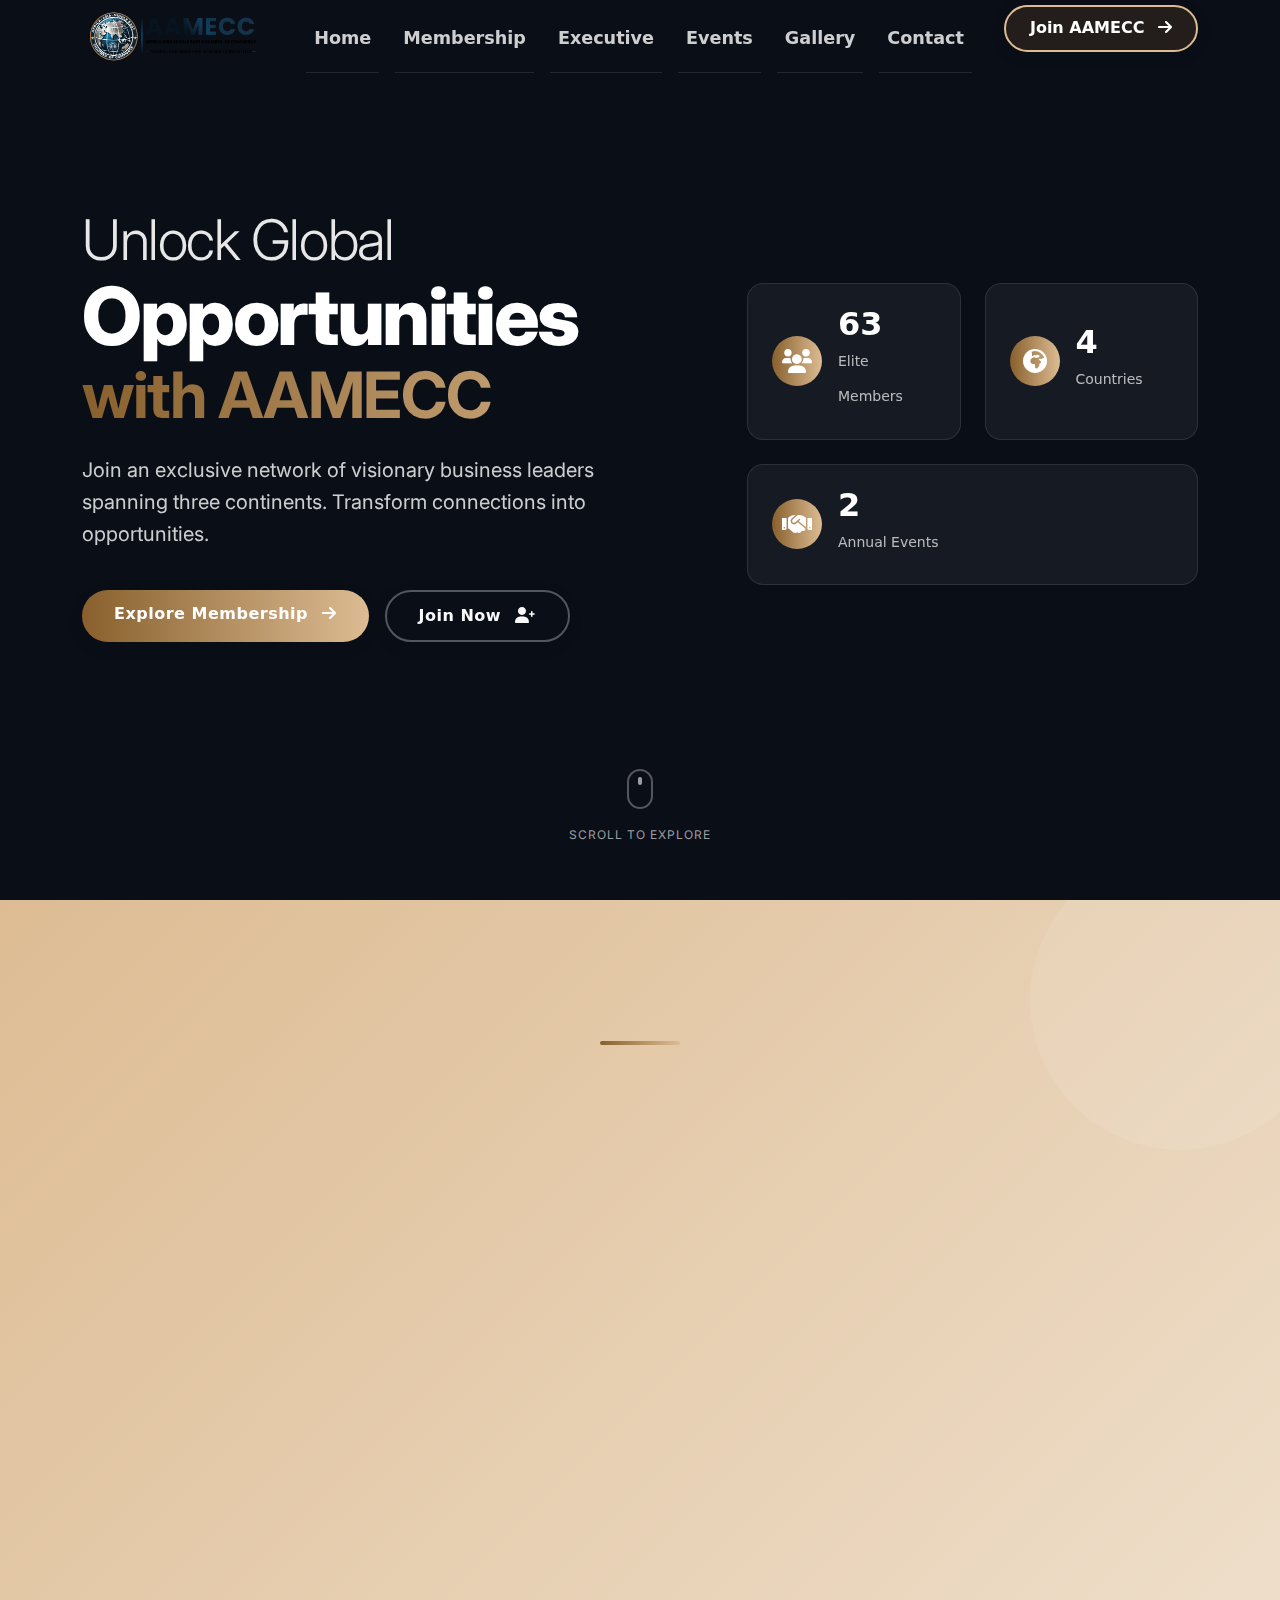
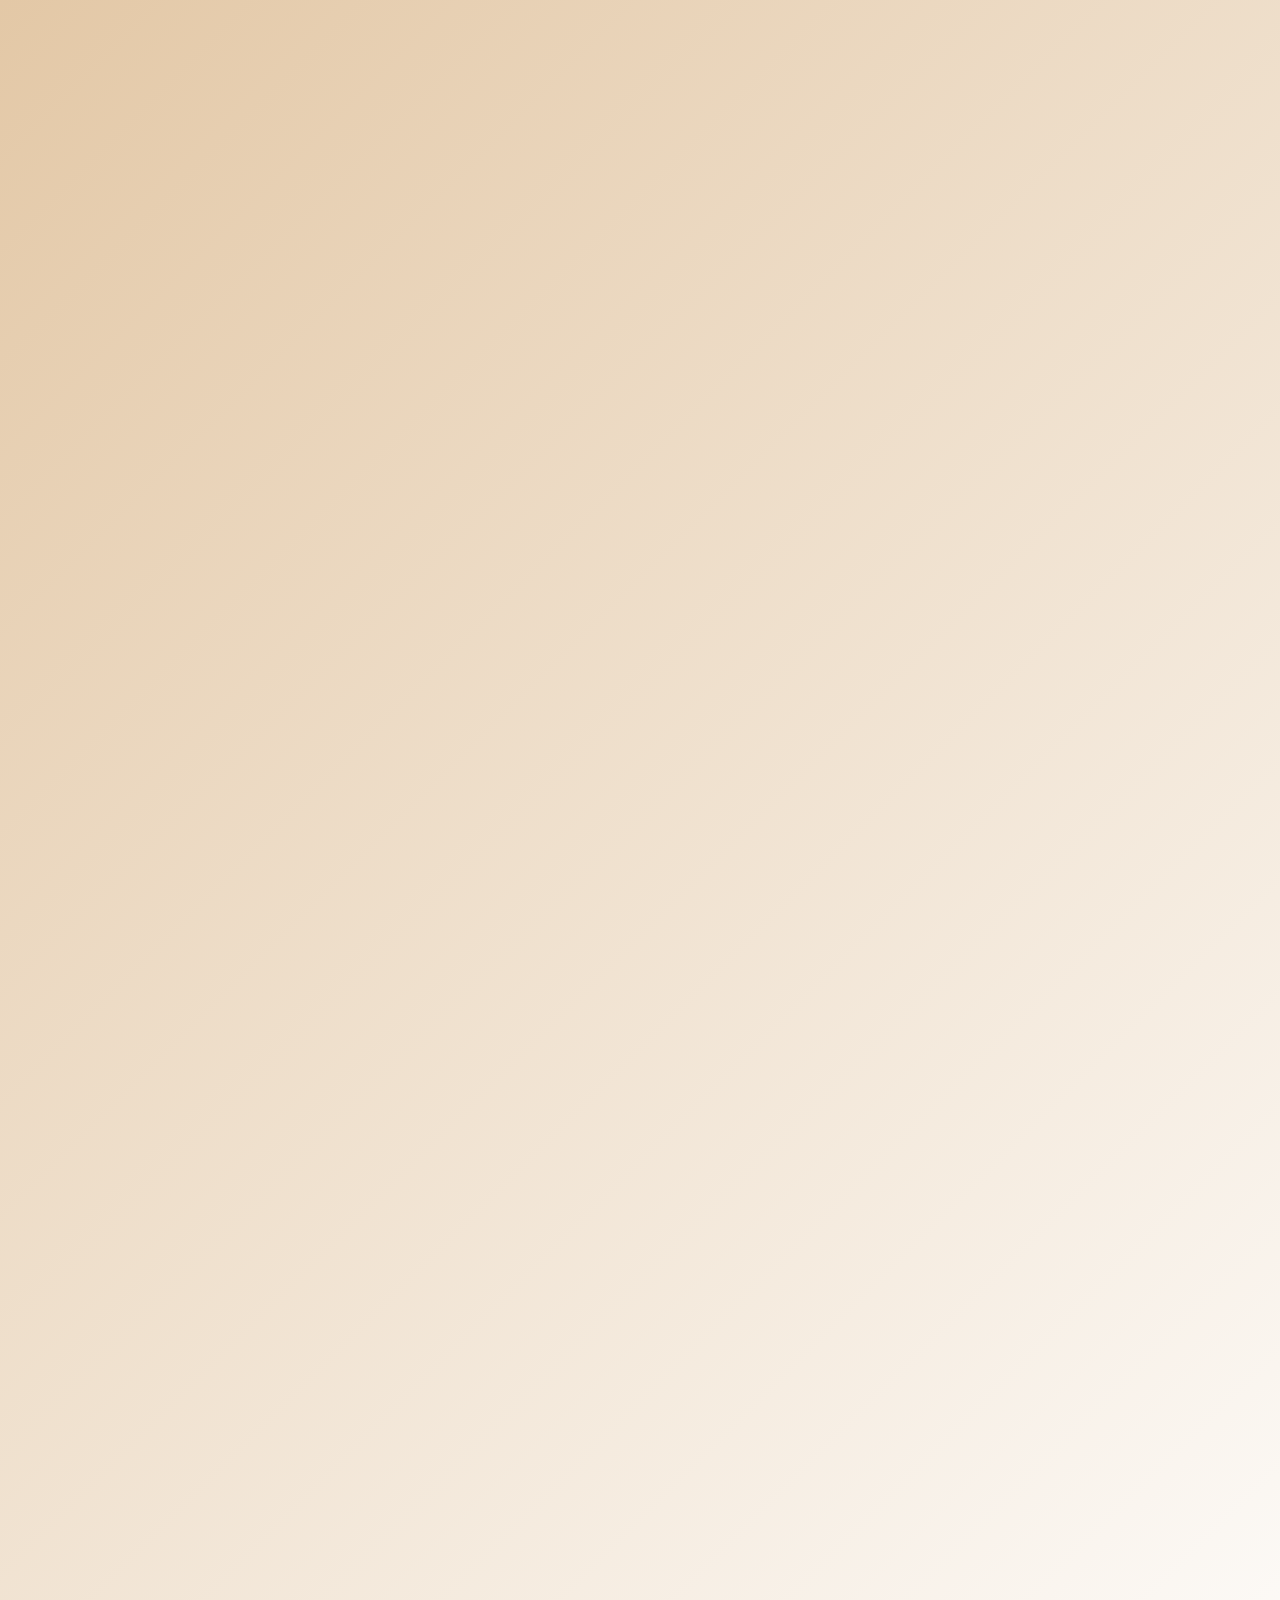
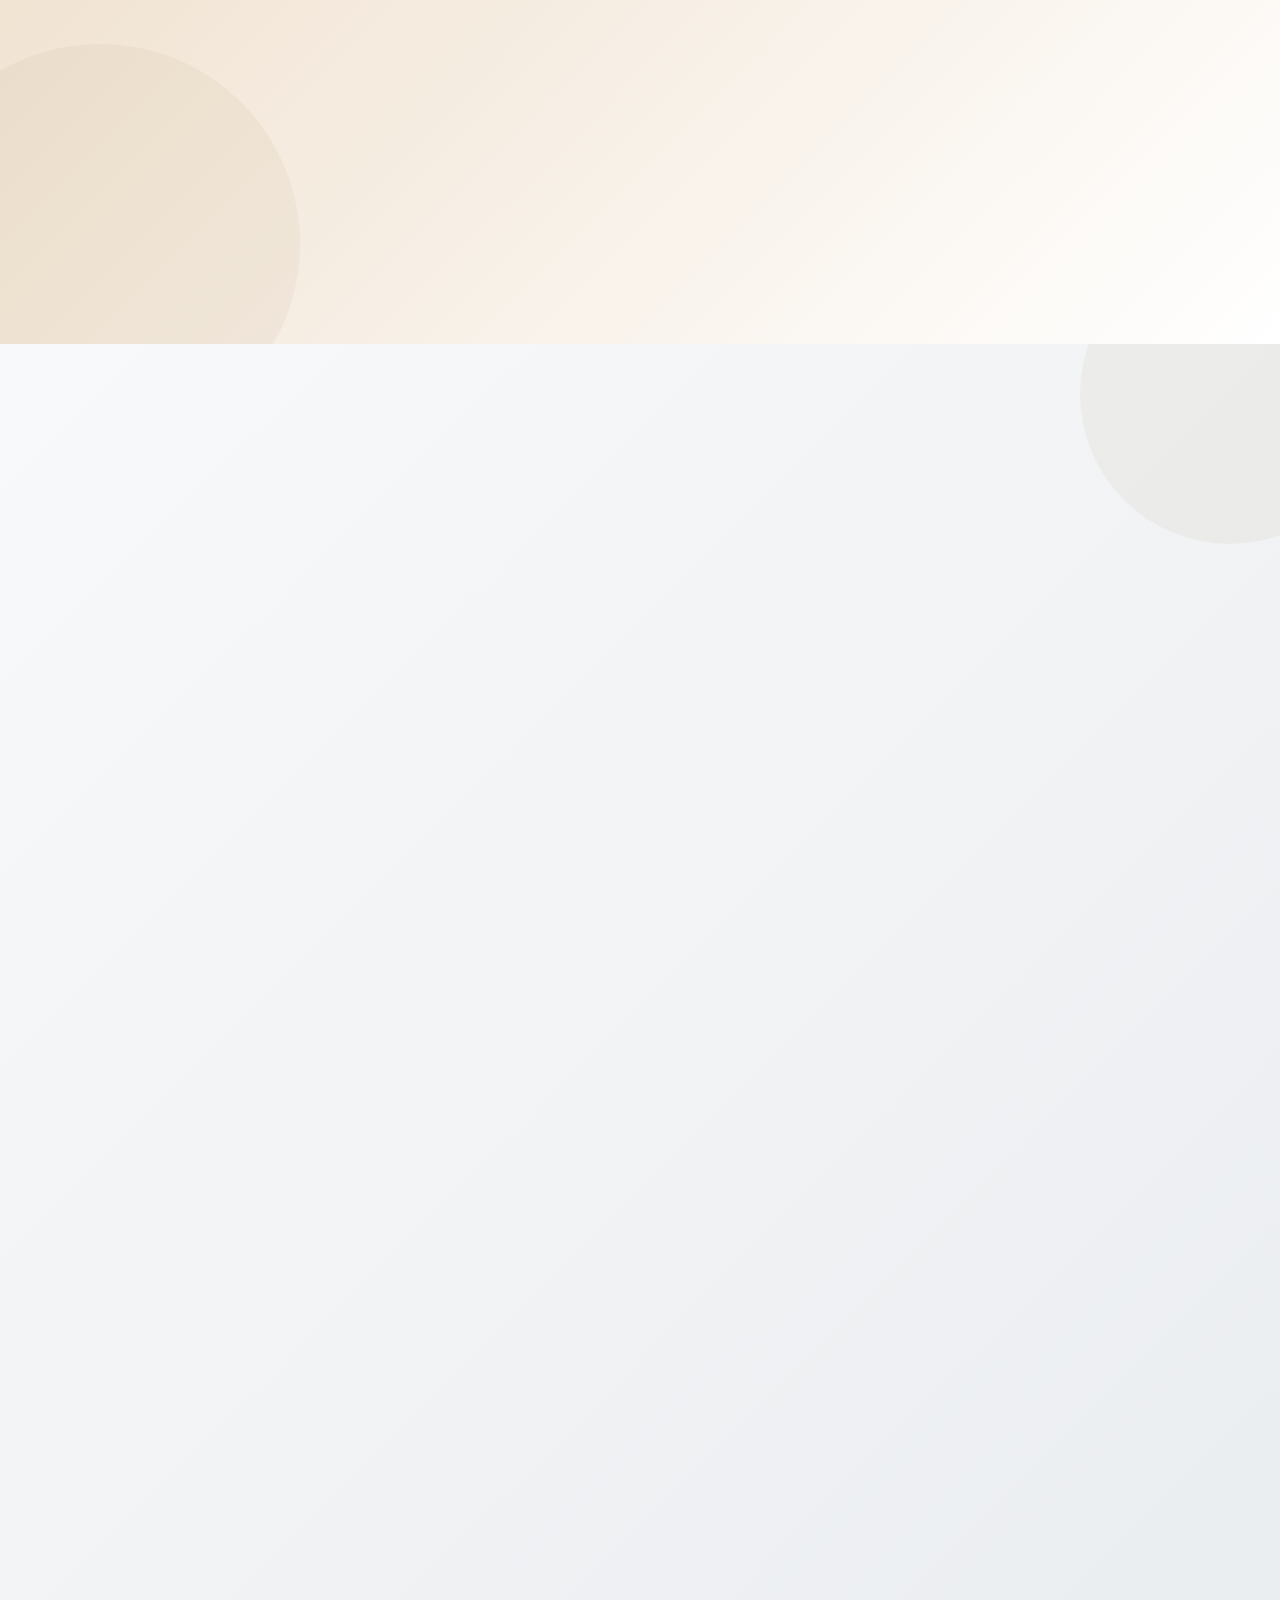
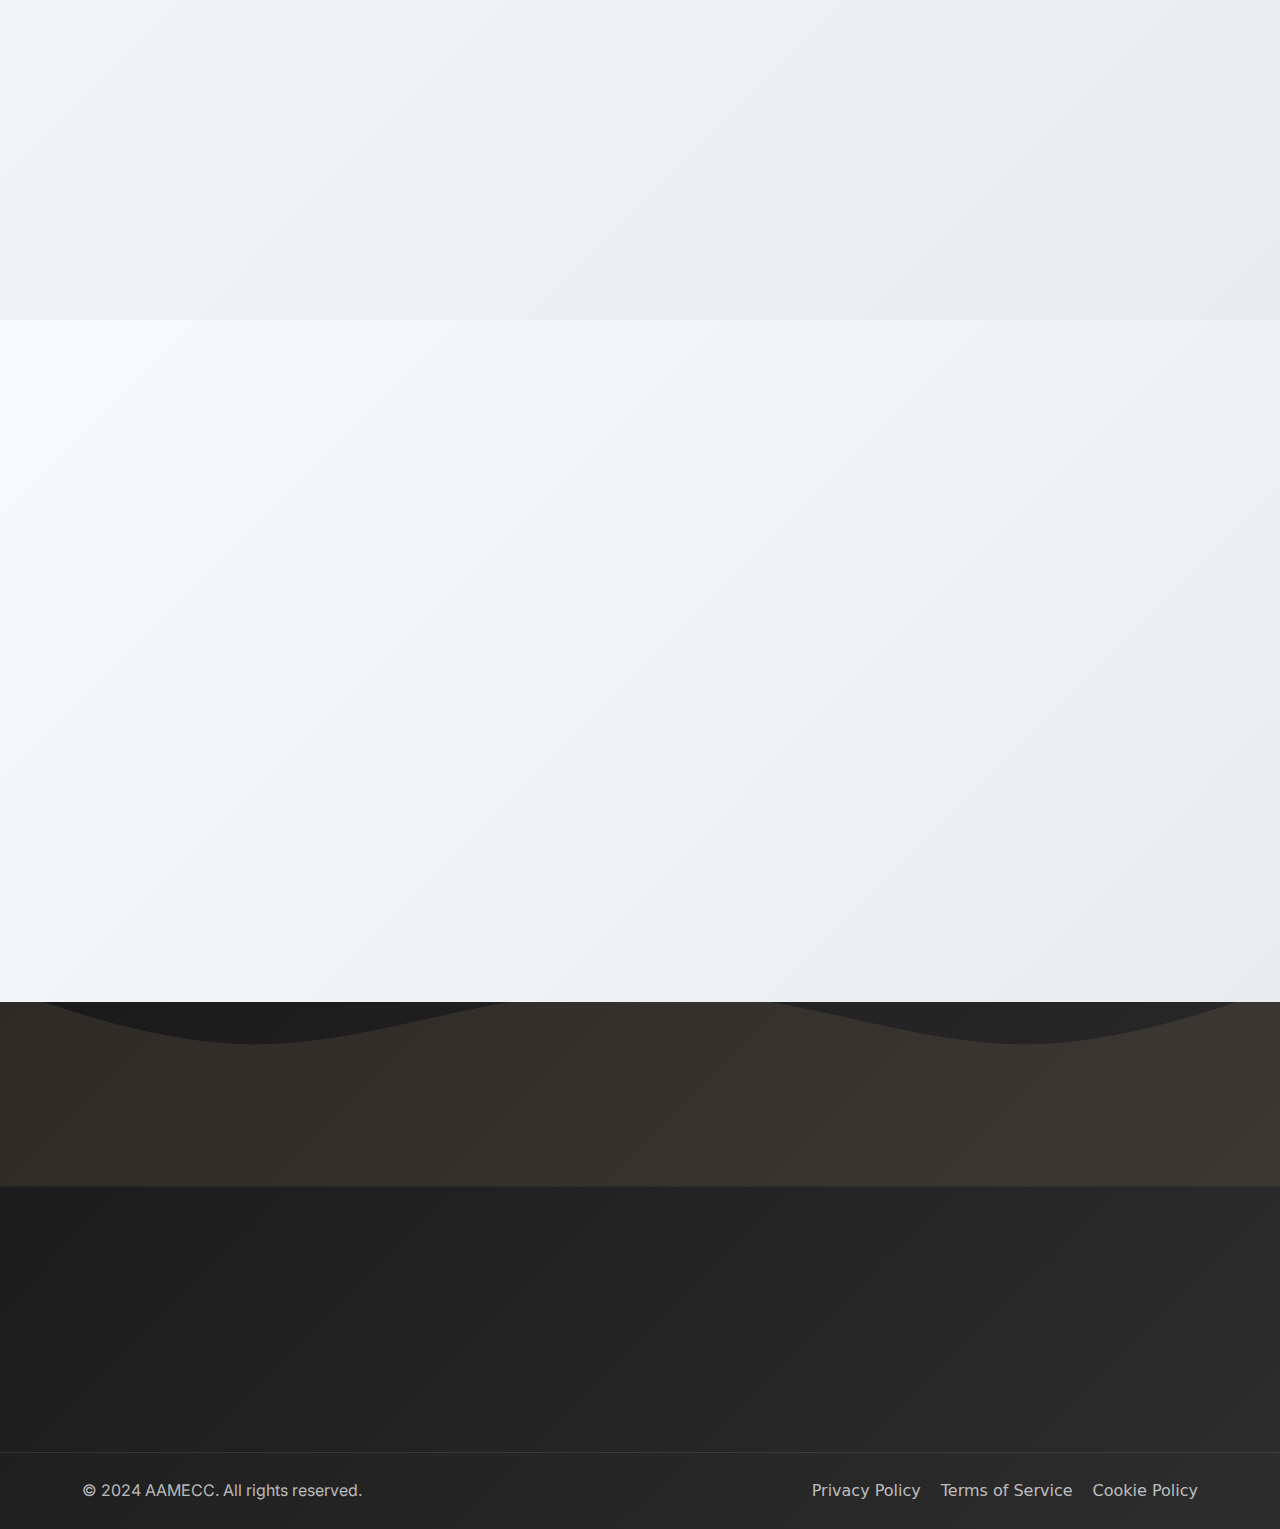
<file: membership.html>
<!DOCTYPE html>
<html lang="en">

<head>
    <!-- Basic SEO Meta Tags -->
    <meta charset="UTF-8">
    <meta name="viewport" content="width=device-width, initial-scale=1.0">
    <meta http-equiv="X-UA-Compatible" content="ie=edge">
    <title>AAMECC Membership - Join Our Global Business Network | Africa Asia Middle East Chamber</title>
    <meta name="description"
        content="Join AAMECC's elite business network connecting leaders across Africa, Asia and Middle East. Access exclusive membership benefits, networking events, and business opportunities.">
    <meta name="keywords"
        content="business chamber, AAMECC membership, Africa business network, Asia business network, Middle East commerce, international trade, business networking, chamber of commerce">

    <!-- Open Graph Meta Tags for Social Sharing -->
    <meta property="og:type" content="website">
    <meta property="og:url" content="https://aamecc.org/membership.html">
    <meta property="og:title" content="AAMECC Membership - Global Business Network">
    <meta property="og:description"
        content="Join our elite business network connecting leaders across Africa, Asia and Middle East. Transform connections into opportunities.">
    <meta property="og:image" content="https://aamecc.org/Assets/images/og-membership.jpg">

    <!-- Twitter Card Meta Tags -->
    <meta name="twitter:card" content="summary_large_image">
    <meta name="twitter:site" content="@aamecc_">
    <meta name="twitter:title" content="AAMECC Membership Benefits">
    <meta name="twitter:description"
        content="Access exclusive business opportunities across Africa, Asia and Middle East with AAMECC membership.">
    <meta name="twitter:image" content="https://aamecc.org/Assets/images/twitter-membership.jpg">

    <!-- Canonical URL to prevent duplicate content issues -->
    <link rel="canonical" href="https://aamecc.org/membership.html">

    <!-- FAVICON -->
    <link rel="icon" href="Assets/images/logo/Globe.png" type="image/png">
    <!-- Bootstrap CSS -->
    <link href="https://cdn.jsdelivr.net/npm/bootstrap@5.3.3/dist/css/bootstrap.min.css" rel="stylesheet"
        integrity="sha384-QWTKZyjpPEjISv5WaRU9OFeRpok6YctnYmDr5pNlyT2bRjXh0JMhjY6hW+ALEwIH" crossorigin="anonymous">
    <!-- Contemporary & Clean -->
    <link
        href="https://fonts.googleapis.com/css2?family=Inter:wght@400;600;700&family=Nunito+Sans:wght@400;700&display=swap"
        rel="stylesheet">

    <!-- Custom CSS -->
    <link rel="stylesheet" href="Assets/css/styles.css">
    <link rel="stylesheet" href="Assets/css/colors.css">
    <link rel="stylesheet" href="Assets/css/membership.css">
    <!-- AOS Animation Library CDN  -->
    <link href="https://unpkg.com/aos@2.3.1/dist/aos.css" rel="stylesheet" />
    <!-- Font Awesome Icons -->
    <link rel="stylesheet" href="https://cdnjs.cloudflare.com/ajax/libs/font-awesome/6.0.0-beta3/css/all.min.css">

    <!-- Google reCAPTCHA -->
    <script src="https://www.google.com/recaptcha/api.js" async defer></script>

    <!-- Structured Data for Organization -->
    <script type="application/ld+json">
{
  "@context": "https://schema.org",
  "@type": "Organization",
  "name": "Africa Asia Middle East Chamber of Commerce",
  "alternateName": "AAMECC",
  "url": "https://aamecc.org",
  "logo": "https://aamecc.org/Assets/images/logo/Web Version.png",
  "sameAs": [
    "https://www.linkedin.com/company/africa-asia-middle-east-chamber-commerce/",
    "https://x.com/aamecc_",
    "https://www.instagram.com/_aamecc/"
  ],
  "contactPoint": {
    "@type": "ContactPoint",
    "telephone": "+254712885069",
    "contactType": "customer service",
    "email": "info@aamecc.org",
    "availableLanguage": ["English", "Arabic"]
  }
}
</script>

    <!-- Structured Data for Membership Offers -->
    <script type="application/ld+json">
{
  "@context": "https://schema.org",
  "@type": "ItemList",
  "itemListElement": [
    {
      "@type": "Offer",
      "position": 1,
      "name": "Individual Membership",
      "description": "Networking events, mixers, meetings, advocacy opportunities, and educational resources for individual professionals.",
      "price": "199",
      "priceCurrency": "USD",
      "availability": "https://schema.org/InStock",
      "url": "https://aamecc.org/membership.html#individual",
      "validFrom": "2024-01-01",
      "validThrough": "2024-12-31"
    },
    {
      "@type": "Offer",
      "position": 2,
      "name": "Corporate (Small) Membership",
      "description": "Access to events, networking, business directories, educational workshops, and marketing opportunities for small businesses.",
      "price": "499",
      "priceCurrency": "USD",
      "availability": "https://schema.org/InStock",
      "url": "https://aamecc.org/membership.html#corporate-small",
      "validFrom": "2024-01-01",
      "validThrough": "2024-12-31"
    },
    {
      "@type": "Offer",
      "position": 3,
      "name": "Corporate (Medium) Membership",
      "description": "Priority access to events, industry discussions, government representation, and international trade assistance for medium enterprises.",
      "price": "799",
      "priceCurrency": "USD",
      "availability": "https://schema.org/InStock",
      "url": "https://aamecc.org/membership.html#corporate-medium",
      "validFrom": "2024-01-01",
      "validThrough": "2024-12-31"
    },
    {
      "@type": "Offer",
      "position": 4,
      "name": "Corporate (Large) Membership",
      "description": "High-level networking, VIP recognition, dedicated account management, and global regulatory support for large enterprises.",
      "price": "1499",
      "priceCurrency": "USD",
      "availability": "https://schema.org/InStock",
      "url": "https://aamecc.org/membership.html#corporate-large",
      "validFrom": "2024-01-01",
      "validThrough": "2024-12-31"
    }
  ]
}
</script>

    <!-- Structured Data for FAQs -->
    <script type="application/ld+json">
{
  "@context": "https://schema.org",
  "@type": "FAQPage",
  "mainEntity": [
    {
      "@type": "Question",
      "name": "How do I choose the right membership level?",
      "acceptedAnswer": {
        "@type": "Answer",
        "text": "Consider your business size, goals, and budget. Individual membership is ideal for professionals and entrepreneurs, while corporate memberships offer additional benefits scaled to your company size and needs."
      }
    },
    {
      "@type": "Question",
      "name": "What are the benefits of joining AAMECC?",
      "acceptedAnswer": {
        "@type": "Answer",
        "text": "AAMECC membership provides networking opportunities, business resources, advocacy support, educational programs, marketing exposure, and access to international markets across Africa, Asia, and the Middle East."
      }
    },
    {
      "@type": "Question",
      "name": "How long does membership last?",
      "acceptedAnswer": {
        "@type": "Answer",
        "text": "AAMECC memberships run for one year from the date of joining, with automatic renewal notifications sent 30 days prior to expiration."
      }
    }
  ]
}
</script>
</head>

<body>
    <!-- LOADER -->
    <!-- <div class="loader-wrapper">
        <div class="loader">
            <div class="loader-logo">
                <img src="/Assets/images/logo/Globe.png" alt="AAMECC Logo">
            </div>
            <div class="loader-progress">
                <div class="progress-bar"></div>
            </div>
            <div class="loading-text">
                Loading<span class="loading-dots"></span>
            </div>
        </div>
    </div> -->
    <header class="site-header">
        <!-- Main Navigation -->
        <nav class="navbar navbar-expand-lg" id="mainNavbar">
            <div class="container">
                <!-- Logo -->
                <a class="navbar-brand" href="index.html">
                    <!-- Two logo versions: light for transparent, dark for solid -->
                    <img src="Assets/images/logo/Web&#32;Version.png" alt="AAMECC LOGO" class="logo-default" width="180">
                    <img src="Assets/images/logo/Web&#32;Version.png" alt="AAMECC LOGO" class="logo-scrolled" width="150">
                </a>

                <!-- Mobile Toggle Button -->
                <button class="navbar-toggler border-0 shadow-none" type="button" data-bs-toggle="offcanvas"
                    data-bs-target="#mainNav" aria-controls="mainNav" aria-expanded="false"
                    aria-label="Toggle navigation">
                    <span class="navbar-toggler-icon"></span>
                </button>

                <!-- Navigation Menu -->
                <div class="offcanvas offcanvas-end" tabindex="-1" id="mainNav">
                    <div class="offcanvas-header">
                        <img src="Assets/images/logo/Web&#32;Version.png" alt="AAMECC LOGO" width="150">
                        <button type="button" class="btn-close" data-bs-dismiss="offcanvas" aria-label="Close"></button>
                    </div>

                    <div class="offcanvas-body">
                        <ul class="navbar-nav ms-auto gap-lg-3">
                            <li class="nav-item">
                                <a class="nav-link" href="index.html">Home</a>
                            </li>
                            <li class="nav-item">
                                <a class="nav-link active" href="membership.html">Membership</a>
                            </li>
                            <li class="nav-item">
                                <a class="nav-link" href="Executive.html">Executive</a>
                            </li>
                            <li class="nav-item">
                                <a class="nav-link" href="events.html">Events</a>
                            </li>
                            <li class="nav-item">
                                <a class="nav-link" href="gallery.html">Gallery</a>
                            </li>
                            <li class="nav-item">
                                <a class="nav-link" href="contact.html">Contact</a>
                            </li>
                            <li class="nav-item ms-lg-3">
                                <a href="membership.html#membership-plans" class="btn btn-nav-cta rounded-pill px-4">
                                    Join AAMECC
                                    <i class="fas fa-arrow-right ms-2"></i>
                                </a>
                            </li>
                        </ul>
                    </div>
                </div>
            </div>
        </nav>

        <!-- Progress indicator for scrolling -->
        <div class="scroll-progress-container">
            <div class="scroll-progress-bar"></div>
        </div>
    </header>

    <main>
        <!-- HERO SECTION -->
        <section class="hero-section position-relative min-vh-100 py-5 d-flex align-items-center">

            <!-- Content -->
            <div class="container position-relative z-3">
                <div class="row align-items-center">
                    <div class="col-lg-7" data-aos="fade-up" data-aos-duration="1000">
                        <h1 class="hero-title">
                            <span class="thin-text">Unlock Global</span>
                            <span class="bold-text">Opportunities</span>
                            <span class="gradient-text">with AAMECC</span>
                        </h1>

                        <p class="hero-subtitle">Join an exclusive network of visionary business leaders spanning three
                            continents. Transform connections into opportunities.</p>

                        <div class="hero-cta-group">
                            <a href="membership.html#membership-plans" class="btn btn-primary btn-hero rounded-pill">
                                Explore Membership
                                <i class="fas fa-arrow-right ms-2"></i>
                            </a>
                            <a href="membership.html#membership-plans"
                                class="btn btn-outline-light btn-hero rounded-pill">
                                Join Now
                                <i class="fas fa-user-plus ms-2"></i>
                            </a>
                        </div>
                    </div>

                    <div class="col-lg-5" data-aos="fade-left" data-aos-delay="200" data-aos-duration="1000">
                        <div class="stats-cards">
                            <div class="stat-card" data-aos="zoom-in" data-aos-delay="300">
                                <div class="stat-icon">
                                    <i class="fas fa-users"></i>
                                </div>
                                <div class="stat-content">
                                    <div class="stat-number" data-value="150">0</div>
                                    <div class="stat-label">Elite Members</div>
                                </div>
                            </div>

                            <div class="stat-card" data-aos="zoom-in" data-aos-delay="400">
                                <div class="stat-icon">
                                    <i class="fas fa-globe-africa"></i>
                                </div>
                                <div class="stat-content">
                                    <div class="stat-number" data-value="9">0</div>
                                    <div class="stat-label">Countries</div>
                                </div>
                            </div>

                            <div class="stat-card" data-aos="zoom-in" data-aos-delay="500">
                                <div class="stat-icon">
                                    <i class="fas fa-handshake"></i>
                                </div>
                                <div class="stat-content">
                                    <div class="stat-number" data-value="5">0</div>
                                    <div class="stat-label">Annual Events</div>
                                </div>
                            </div>
                        </div>

                        <!-- <div class="testimonial-card" data-aos="fade-up" data-aos-delay="600">
                            <div class="quote-mark"><i class="fas fa-quote-left"></i></div>
                            <p class="testimonial-text">AAMECC opened doors to markets we never thought possible.</p>
                            <div class="testimonial-author">
                                <img src="/Assets/images/testimonals/Camillo Sargiacomo.jpg" alt="Testimonial Author"
                                    class="author-image">
                                <div class="author-info">
                                    <p class="author-name">Dr. Camillo Sargiacomo</p>
                                    <p class="author-title">CEO, Geoponika</p>
                                </div>
                            </div>
                        </div> -->
                    </div>
                </div>
            </div>

            <!-- Scroll Indicator -->
            <div class="scroll-indicator">
                <div class="mouse">
                    <div class="mouse-wheel"></div>
                </div>
                <p>Scroll to explore</p>
            </div>
        </section>

        <!-- MEMBERSHIP LEVELS SECTION -->
        <section class="membership-levels py-5" id="membership-plans">
            <div class="container">
                <div class="section-header text-center mb-5">
                    <h2 class="title fw-bold" data-aos="fade-up">Membership Levels</h2>
                    <p class="lead" data-aos="fade-up">Select the membership tier that best suits your business needs
                    </p>
                    <div class="title-decoration" data-aos="zoom-in"></div>
                </div>

                <div class="membership-filter" data-aos="fade-up">
                    <div class="filter-buttons">
                        <button class="filter-btn active" data-filter="all">All Plans</button>
                        <button class="filter-btn" data-filter="individual">Individual</button>
                        <button class="filter-btn" data-filter="corporate">Corporate</button>
                        <button class="filter-btn" data-filter="chamber">Chamber</button>
                    </div>
                </div>

                <div class="membership-grid" id="membershipCards" data-aos="fade-up">
                    <!-- Individual Membership -->
                    <div class="membership-card" data-category="individual">
                        <div class="card-glow"></div>
                        <div class="level-icon">
                            <i class="fas fa-user"></i>
                        </div>
                        <h3>Individual</h3>
                        <div class="price">
                            <span class="currency">$</span>199<span class="period">/year</span>
                        </div>
                        <ul class="features">
                            <li><i class="fas fa-check"></i>Networking events, mixers, and meetings</li>
                            <li><i class="fas fa-check"></i>Advocacy opportunities on business issues</li>
                            <li><i class="fas fa-check"></i>Access to resources and educational programs</li>
                            <li><i class="fas fa-check"></i>Workshops on leadership, marketing, and tech</li>
                            <li><i class="fas fa-check"></i>Discounts from chamber partners</li>
                        </ul>
                        <button class="cta-button" data-bs-toggle="modal" data-bs-target="#membershipModal"
                            onclick="setMembershipType('Individual')">
                            Join Now <i class="fas fa-arrow-right"></i>
                        </button>
                    </div>

                    <!-- Corporate (Small) Membership -->
                    <div class="membership-card premium" data-category="corporate">
                        <div class="card-glow"></div>
                        <div class="level-icon">
                            <i class="fas fa-building"></i>
                        </div>
                        <h3>Corporate Small Enterprise</h3>
                        <div class="price">
                            <span class="currency">$</span>499<span class="period">/year</span>
                        </div>
                        <ul class="features">
                            <li><i class="fas fa-check"></i>Access to events and networking</li>
                            <li><i class="fas fa-check"></i>Listing in directories</li>
                            <li><i class="fas fa-check"></i>Educational workshops and webinars</li>
                            <li><i class="fas fa-check"></i>Business counseling sessions</li>
                            <li><i class="fas fa-check"></i>Marketing and promotional opportunities</li>
                            <li><i class="fas fa-check"></i>Host/sponsor events</li>
                            <li><i class="fas fa-check"></i>Featured spotlights in newsletters</li>
                        </ul>
                        <button class="cta-button" data-bs-toggle="modal" data-bs-target="#membershipModal"
                            onclick="setMembershipType('Corporate Small Enterprise')">
                            Join Now <i class="fas fa-arrow-right"></i>
                        </button>
                    </div>

                    <!-- Corporate (Medium) Membership -->
                    <div class="membership-card" data-category="corporate">
                        <div class="popular-tag">Most Popular</div>
                        <div class="card-glow"></div>
                        <div class="level-icon">
                            <i class="fas fa-building"></i>
                        </div>
                        <h3>Corporate Medium Enterprise</h3>
                        <div class="price">
                            <span class="currency">$</span>799<span class="period">/year</span>
                        </div>
                        <ul class="features">
                            <li><i class="fas fa-check"></i>All Small Enterprise benefits</li>
                            <li><i class="fas fa-check"></i>Priority access to events</li>
                            <li><i class="fas fa-check"></i>Industry-specific discussions</li>
                            <li><i class="fas fa-check"></i>Local government representation</li>
                            <li><i class="fas fa-check"></i>Participation in trade missions</li>
                            <li><i class="fas fa-check"></i>Market research and data analysis</li>
                            <li><i class="fas fa-check"></i>International trade assistance</li>
                        </ul>
                        <button class="cta-button" data-bs-toggle="modal" data-bs-target="#membershipModal"
                            onclick="setMembershipType('Corporate Medium Enterprise')">
                            Join Now <i class="fas fa-arrow-right"></i>
                        </button>
                    </div>

                    <!-- Corporate (Large) Membership -->
                    <div class="membership-card" data-category="corporate">
                        <div class="card-glow"></div>
                        <div class="level-icon">
                            <i class="fas fa-crown"></i>
                        </div>
                        <h3>Corporate Large Enterprises</h3>
                        <div class="price">
                            <span class="currency">$</span>1499<span class="period">/year</span>
                        </div>
                        <ul class="features">
                            <li><i class="fas fa-check"></i>All Medium Enterprise benefits</li>
                            <li><i class="fas fa-check"></i>High-level networking events</li>
                            <li><i class="fas fa-check"></i>VIP seating and recognition</li>
                            <li><i class="fas fa-check"></i>Dedicated account manager</li>
                            <li><i class="fas fa-check"></i>Strategic planning workshops</li>
                            <li><i class="fas fa-check"></i>Market entry strategies</li>
                        </ul>
                        <button class="cta-button" data-bs-toggle="modal" data-bs-target="#membershipModal"
                            onclick="setMembershipType('Corporate Large Enterprises')">
                            Join Now <i class="fas fa-arrow-right"></i>
                        </button>
                    </div>

                    <!-- International Enterprise Membership -->
                    <div class="membership-card" data-category="corporate">
                        <div class="card-glow"></div>
                        <div class="level-icon">
                            <i class="fas fa-building"></i>
                        </div>
                        <h3>International Enterprise</h3>
                        <div class="price">
                            <span class="currency">$</span>1599<span class="period">/year</span>
                        </div>
                        <ul class="features">
                            <li><i class="fas fa-check"></i>All Coporate Large Enterprise benefits</li>
                            <li><i class="fas fa-check"></i>High level networking events</li>
                            <li><i class="fas fa-check"></i>VIP seating and recognition</li>
                            <li><i class="fas fa-check"></i>Dedicated account manager</li>
                            <li><i class="fas fa-check"></i>Strategic planning workshops</li>
                            <li><i class="fas fa-check"></i>Market entry strategies</li>
                            <li><i class="fas fa-check"></i>Support in global regulatory environments</li>
                        </ul>
                        <button class="cta-button" data-bs-toggle="modal" data-bs-target="#membershipModal"
                            onclick="setMembershipType('International Enterprise')">
                            Join Now <i class="fas fa-arrow-right"></i>
                        </button>
                    </div>

                    <!-- National Chamber Membership -->
                    <div class="membership-card" data-category="chamber">
                        <div class="card-glow"></div>
                        <div class="level-icon">
                            <i class="fas fa-handshake"></i>
                        </div>
                        <h3>National Chamber</h3>
                        <div class="price">
                            <span class="currency">$</span>1599<span class="period">/year</span>
                        </div>
                        <ul class="features">
                            <li><i class="fas fa-check"></i>Access to National networks</li>
                            <li><i class="fas fa-check"></i>National advocacy support</li>
                            <li><i class="fas fa-check"></i>Market intelligence insights</li>
                            <li><i class="fas fa-check"></i>Tailored resource and support</li>
                            <li><i class="fas fa-check"></i>Mentorship opportunities</li>
                            <li><i class="fas fa-check"></i>National policy advocacy.</li>
                        </ul>
                        <button class="cta-button" data-bs-toggle="modal" data-bs-target="#membershipModal"
                            onclick="setMembershipType('National Chamber')">
                            Join Now <i class="fas fa-arrow-right"></i>
                        </button>
                    </div>

                    <!-- Regional Chamber Membership -->
                    <div class="membership-card" data-category="chamber">
                        <div class="card-glow"></div>
                        <div class="level-icon">
                            <i class="fas fa-handshake"></i>
                        </div>
                        <h3>Regional Chamber</h3>
                        <div class="price">
                            <span class="currency">$</span>1799<span class="period">/year</span>
                        </div>
                        <ul class="features">
                            <li><i class="fas fa-check"></i>Access to regional network</li>
                            <li><i class="fas fa-check"></i>Regional advocacy support</li>
                            <li><i class="fas fa-check"></i>Market intelligence insights</li>
                            <li><i class="fas fa-check"></i>Tailored resources and support</li>
                            <li><i class="fas fa-check"></i>Mentorship opportunities</li>
                            <li><i class="fas fa-check"></i>Regional policy influence</li>
                        </ul>
                        <button class="cta-button" data-bs-toggle="modal" data-bs-target="#membershipModal"
                            onclick="setMembershipType('Regional Chamber')">
                            Join Now <i class="fas fa-arrow-right"></i>
                        </button>
                    </div>

                    <!-- International Chamber Membership -->
                    <div class="membership-card" data-category="chamber">
                        <div class="card-glow"></div>
                        <div class="level-icon">
                            <i class="fas fa-globe"></i>
                        </div>
                        <h3>International Chamber</h3>
                        <div class="price">
                            <span class="currency">$</span>1999<span class="period">/year</span>
                        </div>
                        <ul class="features">
                            <li><i class="fas fa-check"></i>Access to global network</li>
                            <li><i class="fas fa-check"></i>International trade support</li>
                            <li><i class="fas fa-check"></i>Global market intelligence</li>
                            <li><i class="fas fa-check"></i>Export assistance programs</li>
                            <li><i class="fas fa-check"></i>Trade missions and matchmaking</li>
                            <li><i class="fas fa-check"></i>Cultural exchange programs</li>
                        </ul>
                        <button class="cta-button" data-bs-toggle="modal" data-bs-target="#membershipModal"
                            onclick="setMembershipType('International Chamber')">
                            Join Now <i class="fas fa-arrow-right"></i>
                        </button>
                    </div>
                </div>
            </div>
        </section>

        <!-- Membership Registration Modal (single instance) -->
        <div class="modal fade" id="membershipModal" tabindex="-1" aria-labelledby="membershipModalLabel"
            aria-hidden="true">
            <div class="modal-dialog modal-lg">
                <div class="modal-content">
                    <div class="modal-header">
                        <h5 class="modal-title" id="membershipModalLabel">Join AAMECC</h5>
                        <button type="button" class="btn-close" data-bs-dismiss="modal" aria-label="Close"></button>
                    </div>
                    <div class="modal-body">
                        <form id="membershipForm" method="post"
                            action="https://script.google.com/macros/s/AKfycbwp_uRdXMWPhCmq7r3KjlC3PPQI5CaesZ3CbbdG7yJWaSv--tcz8j60W9KV_Y-CCzru6Q/exec">
                            <input type="hidden" id="membershipType" name="membershipType">
                            <div style="position: absolute; left: -9999px;">
                                <input type="text" name="website" id="website" autocomplete="off">
                            </div>
                            <div class="mb-3">
                                <label for="fullName" class="form-label">Full Name</label>
                                <input type="text" class="form-control" id="fullName" name="fullName" required>
                                <div class="invalid-feedback">Please enter your full name</div>
                            </div>
                            <div class="mb-3">
                                <label for="email" class="form-label">Email Address</label>
                                <input type="email" class="form-control" id="email" name="email" required>
                                <div class="invalid-feedback">Please enter a valid email address</div>
                            </div>
                            <div class="mb-3">
                                <label for="phone" class="form-label">Phone Number</label>
                                <input type="tel" class="form-control" id="phone" name="phone" required>
                                <div class="invalid-feedback">Please enter a valid phone number</div>
                            </div>
                            <div class="mb-3">
                                <label for="company" class="form-label">Company Name</label>
                                <input type="text" class="form-control" id="company" name="company">
                            </div>
                            <div class="mb-3">
                                <label for="country" class="form-label">Country</label>
                                <select class="form-select" id="country" name="country">
                                    <option value="" selected disabled>Select your country</option>
                                    <option value="Kenya">Kenya</option>
                                    <option value="Uganda">Uganda</option>
                                    <option value="Tanzania">Tanzania</option>
                                    <option value="Rwanda">Rwanda</option>
                                    <option value="Ethiopia">Ethiopia</option>
                                    <option value="South Africa">South Africa</option>
                                    <option value="Nigeria">Nigeria</option>
                                    <option value="Ghana">Ghana</option>
                                    <option value="Egypt">Egypt</option>
                                    <option value="Morocco">Morocco</option>
                                    <option value="United Arab Emirates">United Arab Emirates</option>
                                    <option value="Saudi Arabia">Saudi Arabia</option>
                                    <option value="Qatar">Qatar</option>
                                    <option value="India">India</option>
                                    <option value="China">China</option>
                                    <option value="Japan">Japan</option>
                                    <option value="Singapore">Singapore</option>
                                    <option value="Malaysia">Malaysia</option>
                                    <option value="Other">Other</option>
                                </select>
                            </div>
                            <div class="mb-3">
                                <label for="message" class="form-label">Additional Information</label>
                                <textarea class="form-control" id="message" name="message" rows="3"></textarea>
                            </div>
                            <div class="form-check mb-3">
                                <input class="form-check-input" type="checkbox" id="termsCheck" required>
                                <label class="form-check-label" for="termsCheck">
                                    I agree to the <a href="membership.html#membership-terms" data-bs-dismiss="modal">terms and
                                        conditions</a>
                                </label>
                                <div class="invalid-feedback">You must agree to the terms and conditions</div>
                            </div>
                            <div class="mb-3">
                                <div class="g-recaptcha" data-sitekey="6LeUuAgrAAAAANzpiwQwqRfibA6xaDaPV6HI0zDD"></div>
                                <div class="invalid-feedback">Please verify that you are not a robot</div>
                            </div>
                            <button type="submit" class="btn btn-primary w-100">Submit Application</button>
                        </form>
                    </div>
                </div>
            </div>
        </div>

        <!-- Success Modal -->
        <div class="modal fade" id="successModal" tabindex="-1" aria-hidden="true">
            <div class="modal-dialog modal-dialog-centered">
                <div class="modal-content">
                    <div class="modal-header">
                        <h5 class="modal-title">Application Submitted</h5>
                        <button type="button" class="btn-close" data-bs-dismiss="modal" aria-label="Close"></button>
                    </div>
                    <div class="modal-body text-center">
                        <div class="success-icon mb-4">
                            <i class="fas fa-check-circle"></i>
                        </div>
                        <h4>Thank You!</h4>
                        <p>Your membership application has been successfully submitted. Our team will contact you
                            shortly to complete the registration process.</p>
                        <div id="successDetails" class="mt-4 p-3 bg-light rounded">
                            <p class="mb-1"><strong>Next steps:</strong></p>
                            <ol class="text-start">
                                <li>You'll receive a confirmation email within 24 hours</li>
                                <li>Our membership team will review your application</li>
                                <li>You'll be contacted for payment processing</li>
                                <li>Upon payment, you'll receive your membership welcome kit</li>
                            </ol>
                        </div>
                    </div>
                    <div class="modal-footer">
                        <button type="button" class="btn btn-primary" data-bs-dismiss="modal">Close</button>
                    </div>
                </div>
            </div>
        </div>

        <!-- MEMBERSHIP APPLICATION PROCESS SECTION -->
        <section class="application-process py-5 bg-light" id="application-process">
            <div class="container">
                <div class="section-header text-center mb-5">
                    <h2 class="title fw-bold" data-aos="fade-up">How to Join AAMECC</h2>
                    <p class="lead" data-aos="fade-up">A simple 4-step process to become a member</p>
                    <div class="title-decoration" data-aos="zoom-in"></div>
                </div>

                <div class="process-timeline" data-aos="fade-up">
                    <div class="timeline-container">
                        <div class="timeline-item">
                            <div class="timeline-icon">
                                <i class="fas fa-file-alt"></i>
                            </div>
                            <div class="timeline-content">
                                <h3>Step 1: Apply</h3>
                                <p>Complete the online application form with your business details and select your
                                    preferred membership level.</p>
                                <div class="timeline-details">
                                    <ul>
                                        <li>Provide basic contact information</li>
                                        <li>Select the appropriate membership tier</li>
                                        <li>Share your business profile and interests</li>
                                    </ul>
                                </div>
                            </div>
                        </div>

                        <div class="timeline-item">
                            <div class="timeline-icon">
                                <i class="fas fa-check-circle"></i>
                            </div>
                            <div class="timeline-content">
                                <h3>Step 2: Review</h3>
                                <p>Our membership committee reviews your application within 2-3 business days.</p>
                                <div class="timeline-details">
                                    <ul>
                                        <li>Verification of business credentials</li>
                                        <li>Assessment of alignment with AAMECC values</li>
                                        <li>Confirmation of eligibility for selected tier</li>
                                    </ul>
                                </div>
                            </div>
                        </div>

                        <div class="timeline-item">
                            <div class="timeline-icon">
                                <i class="fas fa-credit-card"></i>
                            </div>
                            <div class="timeline-content">
                                <h3>Step 3: Payment</h3>
                                <p>Upon approval, you'll receive an invoice to complete your membership payment.</p>
                                <div class="timeline-details">
                                    <ul>
                                        <li>Secure online payment options</li>
                                        <li>Annual or quarterly payment plans available</li>
                                        <li>Pro-rated fees for mid-year registrations</li>
                                    </ul>
                                </div>
                            </div>
                        </div>

                        <div class="timeline-item">
                            <div class="timeline-icon">
                                <i class="fas fa-handshake"></i>
                            </div>
                            <div class="timeline-content">
                                <h3>Step 4: Onboarding</h3>
                                <p>Receive your welcome kit and orientation to start accessing all member benefits.</p>
                                <div class="timeline-details">
                                    <ul>
                                        <li>Personalized welcome call from our team</li>
                                        <li>Access to member portal and resources</li>
                                        <li>Introduction to networking opportunities</li>
                                    </ul>
                                </div>
                            </div>
                        </div>
                    </div>
                </div>

                <!-- <div class="text-center mt-5" data-aos="fade-up">
            <p class="mb-4">Ready to start your journey with AAMECC?</p>
            <a href="#membership-plans" class="btn btn-primary btn-lg">
                Apply for Membership <i class="fas fa-arrow-right ms-2"></i>
            </a>
        </div> -->
            </div>
        </section>

        <!-- TERMS AND CONDITIONS SECTION -->
        <section class="terms-section py-5" id="membership-terms">
            <div class="container">
                <div class="section-header text-center mb-5">
                    <!-- <span class="subtitle" data-aos="fade-down">Membership Agreement</span> -->
                    <h2 class="title" data-aos="fade-up">Terms & Conditions</h2>
                    <div class="title-decoration" data-aos="zoom-in"></div>
                </div>

                <div class="terms-container" data-aos="fade-up">
                    <div class="terms-tabs">
                        <div class="nav-wrapper">
                            <div class="nav flex-column nav-pills" role="tablist">
                                <button class="nav-link active" data-bs-toggle="pill" data-bs-target="#eligibility">
                                    <i class="fas fa-check-circle"></i>
                                    <span>Eligibility</span>
                                </button>
                                <button class="nav-link" data-bs-toggle="pill" data-bs-target="#duration">
                                    <i class="fas fa-clock"></i>
                                    <span>Duration & Renewal</span>
                                </button>
                                <button class="nav-link" data-bs-toggle="pill" data-bs-target="#rights">
                                    <i class="fas fa-shield-alt"></i>
                                    <span>Rights & Privileges</span>
                                </button>
                                <button class="nav-link" data-bs-toggle="pill" data-bs-target="#obligations">
                                    <i class="fas fa-balance-scale"></i>
                                    <span>Member Obligations</span>
                                </button>
                                <button class="nav-link" data-bs-toggle="pill" data-bs-target="#termination">
                                    <i class="fas fa-door-open"></i>
                                    <span>Termination</span>
                                </button>
                            </div>
                        </div>

                        <div class="tab-content">
                            <div class="tab-pane fade show active" id="eligibility">
                                <div class="content-card" data-aos="fade-left">
                                    <h3>Membership Eligibility</h3>
                                    <ul class="animated-list">
                                        <li>Valid business registration in respective country</li>
                                        <li>Compliance with local business regulations</li>
                                        <li>Good standing in business community</li>
                                        <li>Commitment to AAMECC's values and objectives</li>
                                    </ul>
                                </div>
                            </div>

                            <div class="tab-pane fade" id="duration">
                                <div class="content-card" data-aos="fade-left">
                                    <h3>Duration & Renewal Terms</h3>
                                    <ul class="animated-list">
                                        <li>Annual membership cycle</li>
                                        <li>Automatic renewal notification 30 days prior</li>
                                        <li>Grace period of 15 days post-expiry</li>
                                        <li>Pro-rated fees for mid-year registrations</li>
                                    </ul>
                                </div>
                            </div>

                            <div class="tab-pane fade" id="rights">
                                <div class="content-card" data-aos="fade-left">
                                    <h3>Member Rights & Privileges</h3>
                                    <ul class="animated-list">
                                        <li>Access to all membership benefits as per tier</li>
                                        <li>Voting rights in general assemblies</li>
                                        <li>Use of AAMECC member logo</li>
                                        <li>Participation in exclusive events</li>
                                    </ul>
                                </div>
                            </div>

                            <div class="tab-pane fade" id="obligations">
                                <div class="content-card" data-aos="fade-left">
                                    <h3>Member Obligations</h3>
                                    <ul class="animated-list">
                                        <li>Adherence to AAMECC's code of conduct</li>
                                        <li>Timely payment of membership fees</li>
                                        <li>Active participation in chamber activities</li>
                                        <li>Maintaining professional business practices</li>
                                    </ul>
                                </div>
                            </div>

                            <div class="tab-pane fade" id="termination">
                                <div class="content-card" data-aos="fade-left">
                                    <h3>Membership Termination</h3>
                                    <ul class="animated-list">
                                        <li>30-day written notice required</li>
                                        <li>No refund of membership fees</li>
                                        <li>Return of AAMECC materials</li>
                                        <li>Cease use of AAMECC branding</li>
                                    </ul>
                                </div>
                            </div>
                        </div>
                    </div>
                </div>
            </div>
        </section>

        <!-- BACK TO TOP BUTTON  -->
        <button id="backToTop" class="back-to-top" aria-label="Back to top">
            <i class="fas fa-chevron-up"></i>
        </button>
    </main>

    <!-- Footer Section -->
    <footer class="footer-modern">
        <div class="footer-waves">
            <svg class="waves" xmlns="http://www.w3.org/2000/svg" viewBox="0 0 1440 320">
                <path class="wave-1"
                    d="M0,96L48,112C96,128,192,160,288,160C384,160,480,128,576,112C672,96,768,96,864,112C960,128,1056,160,1152,160C1248,160,1344,128,1392,112L1440,96L1440,320L1392,320C1344,320,1248,320,1152,320C1056,320,960,320,864,320C768,320,672,320,576,320C480,320,384,320,288,320C192,320,96,320,48,320L0,320Z">
                </path>
            </svg>
        </div>

        <div class="footer-content">
            <div class="container">
                <div class="row g-4">
                    <!-- Brand Column -->
                    <div class="col-lg-4" data-aos="fade-right">
                        <div class="footer-brand">
                            <img src="Assets/images/logo/Web&#32;Version.png" alt="AAMECC Logo" class="footer-logo">
                            <p class="mt-3">Bridging Business Across Continents through innovative partnerships and
                                sustainable growth.</p>
                            <div class="social-icons">
                                <a href="https://www.linkedin.com/company/africa-asia-middle-east-chamber-commerce/"
                                    target="_blank" class="social-link" aria-label="LinkedIn">
                                    <i class="fab fa-linkedin-in"></i>
                                </a>
                                <a href="https://x.com/aamecc_" target="_blank" class="social-link"
                                    aria-label="Twitter">
                                    <i class="fab fa-twitter"></i>
                                </a>
                                <a href="https://www.instagram.com/_aamecc/" target="_blank" class="social-link"
                                    aria-label="Instagram">
                                    <i class="fab fa-instagram"></i>
                                </a>
                                <a href="https://www.youtube.com/@AAMECC-Channel/videos" target="_blank"
                                    class="social-link" aria-label="YouTube">
                                    <i class="fab fa-youtube"></i>
                                </a>
                                <a href="https://wa.me/+254712885069" target="_blank" class="social-link"
                                    aria-label="WhatsApp">
                                    <i class="fab fa-whatsapp"></i>
                                </a>
                            </div>
                        </div>
                    </div>

                    <!-- Quick Links -->
                    <div class="col-lg-2 col-md-4" data-aos="fade-up" data-aos-delay="100">
                        <h5 class="footer-title">Quick Links</h5>
                        <ul class="footer-links">
                            <li><a href="index.html">Home</a></li>
                            <li><a href="Executive.html">Executive</a></li>
                            <li><a href="membership.html">Membership</a></li>
                            <li><a href="events.html">Events</a></li>
                            <li><a href="gallery.html">Gallery</a></li>
                        </ul>
                    </div>

                    <!-- Services -->
                    <div class="col-lg-2 col-md-4" data-aos="fade-up" data-aos-delay="200">
                        <h5 class="footer-title">Services</h5>
                        <ul class="footer-links">
                            <li><a href="membership.html#">Business Networking</a></li>
                            <li><a href="membership.html#">Trade Facilitation</a></li>
                            <li><a href="membership.html#">Market Research</a></li>
                            <li><a href="membership.html#">Policy Advocacy</a></li>
                            <li><a href="membership.html#">Business Advisory</a></li>
                        </ul>
                    </div>

                    <!-- Contact Info -->
                    <div class="col-lg-4 col-md-4" data-aos="fade-left">
                        <h5 class="footer-title">Contact Us</h5>
                        <div class="contact-info">
                            <div class="contact-item">
                                <i class="fas fa-map-marker-alt"></i>
                                <p>Westlands, Nairobi, Kenya</p>
                            </div>
                            <div class="contact-item">
                                <i class="fas fa-phone"></i>
                                <a href="tel:+254116000777" class="text-decoration-none text-white">+254116000777</a>
                            </div>
                            <div class="contact-item">
                                <i class="fas fa-envelope"></i>
                                <a href="mailto:info@aamecc.org" class="text-decoration-none text-white">
                                    <p>info@aamecc.org</p>
                                </a>
                            </div>
                        </div>
                    </div>
                </div>
            </div>
        </div>

        <div class="footer-bottom">
            <div class="container">
                <div class="row align-items-center">
                    <div class="col-md-6">
                        <p class="copyright">© 2024 AAMECC. All rights reserved.</p>
                    </div>
                    <div class="col-md-6">
                        <ul class="footer-bottom-links">
                            <li><a href="membership.html#">Privacy Policy</a></li>
                            <li><a href="membership.html#">Terms of Service</a></li>
                            <li><a href="membership.html#">Cookie Policy</a></li>
                        </ul>
                    </div>
                </div>
            </div>
        </div>
    </footer>

    <!-- Debugging Script -->
    <script>
        // Check if Bootstrap JS is loaded
        document.addEventListener('DOMContentLoaded', function () {
            console.log("DOM Content Loaded");

            if (typeof bootstrap === 'undefined') {
                console.error("Bootstrap JS is not loaded!");
                alert("Bootstrap JS is not loaded. This will prevent modals from working.");
            } else {
                console.log("Bootstrap JS is loaded correctly");

                // Test modal functionality
                const testModal = function () {
                    try {
                        const membershipModal = document.getElementById('membershipModal');
                        if (membershipModal) {
                            console.log("Modal element found");
                            const modal = new bootstrap.Modal(membershipModal);
                            console.log("Modal instance created");
                        } else {
                            console.error("Modal element not found");
                        }
                    } catch (error) {
                        console.error("Error creating modal instance:", error);
                    }
                };

                // Run test after a short delay
                setTimeout(testModal, 1000);
            }
        });

        // Catch JavaScript errors
        window.onerror = function (message, source, lineno, colno, error) {
            console.error("JavaScript Error:", message, "at", source, "line:", lineno, "column:", colno);
            return true;
        };
    </script>

    <script src="https://cdn.jsdelivr.net/npm/@popperjs/core@2.11.8/dist/umd/popper.min.js"
        integrity="sha384-I7E8VVD/ismYTF4hNIPjVp/Zjvgyol6VFvRkX/vR+Vc4jQkC+hVqc2pM8ODewa9r"
        crossorigin="anonymous"></script>
    <script src="https://cdn.jsdelivr.net/npm/bootstrap@5.3.3/dist/js/bootstrap.min.js"
        integrity="sha384-0pUGZvbkm6XF6gxjEnlmuGrJXVbNuzT9qBBavbLwCsOGabYfZo0T0to5eqruptLy"
        crossorigin="anonymous"></script>
    <script src="https://unpkg.com/aos@2.3.1/dist/aos.js"></script>
    <script src="Assets/js/main.js"></script>
    <script src="Assets/js/membership.js"></script>
    <!-- <script src="/Assets/js/membership-data.js"></script> -->
</body>

</html>
</file>
<file: Assets/css/styles.css>
/* LOADER */
.loader-wrapper {
  position: fixed;
  top: 0;
  left: 0;
  width: 100%;
  height: 100%;
  background: #fff;
  display: flex;
  justify-content: center;
  align-items: center;
  z-index: 9999;
  transition: opacity 0.5s ease-out, visibility 0.5s ease-out;
}

.loader {
  text-align: center;
}

.loader-logo {
  margin-bottom: 20px;
}

.loader-logo img {
  width: 80px;
  height: 80px;
  animation: fade 2s ease-in-out infinite;
}

.loader-progress {
  width: 200px;
  height: 3px;
  background: #f0f0f0;
  border-radius: 10px;
  overflow: hidden;
  position: relative;
}

.progress-bar {
  width: 0%;
  height: 100%;
  background: linear-gradient(90deg, #ddbc93, #c4a57d);
  animation: progress 2s ease-in-out forwards;
}

.loading-text {
  margin-top: 15px;
  color: #ddbc93;
  font-size: 14px;
}

.loading-dots::after {
  content: "";
  animation: dots 1.5s steps(5, end) infinite;
}

@keyframes fade {

  0%,
  100% {
    opacity: 0.3;
  }

  50% {
    opacity: 1;
  }
}

@keyframes progress {
  0% {
    width: 0%;
  }

  100% {
    width: 100%;
  }
}

@keyframes dots {

  0%,
  20% {
    content: ".";
  }

  40% {
    content: "..";
  }

  60% {
    content: "...";
  }

  80% {
    content: "....";
  }

  100% {
    content: ".....";
  }
}

.loader-wrapper.fade-out {
  opacity: 0;
  visibility: hidden;
}

body h1,
h2,
h3,
h4,
h5,
h6 {
  font-family: "Inter", sans-serif;
  /* Headings */
}

body p {
  font-family: "Inter", sans-serif;
  /* Body text */
}

/* Mouse Follow Animation Styles */
.mouse-follow-container {
  position: fixed;
  top: 0;
  left: 0;
  width: 100%;
  height: 100vh;
  pointer-events: none;
  z-index: 9999;
}

.mouse-follow-circle {
  position: fixed;
  width: 40px;
  height: 40px;
  border: 2px solid rgba(221, 188, 147, 0.3);
  border-radius: 50%;
  transform: translate(-50%, -50%);
  transition: all 0.15s ease-out;
}

.mouse-follow-dot {
  position: fixed;
  width: 8px;
  height: 8px;
  background: #ddbc93;
  border-radius: 50%;
  transform: translate(-50%, -50%);
  transition: all 0.1s ease-out;
}

/* Interactive States */
.hero-section a:hover~.mouse-follow-container .mouse-follow-circle {
  width: 60px;
  height: 60px;
  border-color: rgba(221, 188, 147, 0.6);
}

.hero-section a:hover~.mouse-follow-container .mouse-follow-dot {
  width: 12px;
  height: 12px;
}

/* Transparent/Overlay Navigation with Transformation */

/* Header and Navbar Base Styles */
.site-header {
  position: fixed;
  top: 0;
  left: 0;
  width: 100%;
  z-index: 1000;
  transition: all 0.4s ease;
}

.navbar {
  padding: 0;
  transition: all 0.4s ease;
}

/* Logo Styles */
.navbar-brand {
  position: relative;
}

.logo-default,
.logo-scrolled {
  transition: all 0.4s ease;
}

.logo-default {
  opacity: 1;
}

.logo-scrolled {
  position: absolute;
  top: 50%;
  left: 0;
  transform: translateY(-50%);
  opacity: 0;
}

/* Navigation Links */
.navbar .nav-link {
  color: rgba(255, 255, 255, 0.9);
  font-weight: 700;
  padding: 0.5rem 0;
  position: relative;
  transition: all 0.3s ease;
}

.navbar .nav-link:hover {
  color: #DDBC93;
}

.navbar .nav-link::after {
  content: '';
  position: absolute;
  bottom: 0;
  left: 0;
  width: 0;
  height: 2px;
  background: #DDBC93;
  transition: width 0.3s ease;
}

.navbar .nav-link:hover::after,
.navbar .nav-link.active::after {
  width: 100%;
}

.navbar .nav-link.active {
  color: #DDBC93;
  font-weight: 600;
}

/* CTA Button */
.btn-nav-cta {
  background: rgba(136, 96, 45, 0.2);
  color: #fff;
  border: 2px solid #DDBC93;
  padding: 0.6rem 1.5rem;
  font-weight: 600;
  transition: all 0.3s ease;
  box-shadow: 0 5px 15px rgba(0, 0, 0, 0.1);
}

.btn-nav-cta:hover {
  background: #88602D;
  color: #fff;
  transform: translateY(-3px);
  box-shadow: 0 8px 20px rgba(0, 0, 0, 0.2);
}

/* Scrolled State */
.navbar-scrolled {
  padding: 0;
  background: rgba(255, 255, 255, 0.95);
  backdrop-filter: blur(10px);
  box-shadow: 0 5px 20px rgba(0, 0, 0, 0.1);
}

.navbar-scrolled .logo-default {
  opacity: 0;
}

.navbar-scrolled .logo-scrolled {
  opacity: 1;
}

.navbar-scrolled .nav-link {
  color: rgba(0, 0, 0, 0.8) !important;
}

.navbar-scrolled .btn-nav-cta {
  background: linear-gradient(90deg, #88602D 0%, #DDBC93 100%);
  border-color: transparent;
}

/* Mobile Navigation */
.offcanvas {
  background: #002233;
}

.offcanvas .nav-link {
  color: rgba(255, 255, 255, 0.8);
  font-size: 1.1rem;
  padding: 1rem 0;
  border-bottom: 1px solid rgba(255, 255, 255, 0.1);
}

.offcanvas .nav-item:last-child .nav-link {
  border-bottom: none;
}

.navbar-toggler {
  border: none;
  padding: 0.5rem;
  color: #fff;
  background: rgba(255, 255, 255, 0.1);
  border-radius: 5px;
}

.navbar-toggler:focus {
  box-shadow: none;
}

/* Scroll Progress Bar */
.scroll-progress-container {
  position: absolute;
  bottom: 0;
  left: 0;
  width: 100%;
  height: 3px;
  background: transparent;
  z-index: 1001;
}

.scroll-progress-bar {
  height: 100%;
  width: 0;
  background: linear-gradient(90deg, #88602D 0%, #DDBC93 100%);
  transition: width 0.1s ease;
}

/* Responsive Adjustments */
@media (max-width: 991.98px) {
  .navbar {
    background: rgba(255, 255, 255, 0.95);
  }

  .logo-default {
    opacity: 0;
  }

  .logo-scrolled {
    opacity: 1;
  }

  .navbar-toggler {
    margin-left: auto;
  }

  .offcanvas-body {
    padding-top: 1rem;
  }

  .btn-nav-cta {
    display: inline-block;
    margin-top: 1rem;
    width: 100%;
    text-align: center;
  }
}

/* BACK TO TOP ARROW  */
.back-to-top {
  position: fixed;
  bottom: 30px;
  right: 30px;
  background: var(--accent-color) !important;
  width: 50px;
  height: 50px;
  border-radius: 50%;
  display: flex;
  align-items: center;
  justify-content: center;
  color: var(--white);
  border: none;
  cursor: pointer;
  opacity: 0;
  transform: translateY(100px);
  transition: all 0.3s ease;
  z-index: 999;
  box-shadow: 0 4px 15px rgba(0, 0, 0, 0.15);
}

.back-to-top.visible {
  opacity: 1;
  transform: translateY(0);
}

.back-to-top:hover {
  background: var(--accent-hover);
  transform: translateY(-5px);
}

.back-to-top i {
  font-size: 20px;
  animation: bounce 2s infinite;
}

@keyframes bounce {

  0%,
  20%,
  50%,
  80%,
  100% {
    transform: translateY(0);
  }

  40% {
    transform: translateY(-5px);
  }

  60% {
    transform: translateY(-3px);
  }
}

/* FOOTER SECTION */
.footer-modern {
  position: relative;
  background: linear-gradient(135deg, #1a1a1a, #2d2d2d);
  color: #fff;
  overflow: hidden;
}

.footer-waves {
  position: absolute;
  top: -100px;
  left: 0;
  width: 100%;
}

.waves path {
  fill: rgba(221, 188, 147, 0.1);
  animation: wave 20s cubic-bezier(0.36, 0.45, 0.63, 0.53) infinite;
}

.footer-content {
  padding: 80px 0 40px;
  position: relative;
  z-index: 1;
}

.footer-brand img {
  height: 60px;
  margin-bottom: 20px;
}

.social-icons {
  display: flex;
  gap: 15px;
  margin-top: 20px;
}

.social-link {
  display: flex;
  align-items: center;
  justify-content: center;
  width: 40px;
  height: 40px;
  border-radius: 50%;
  background: rgba(255, 255, 255, 0.1);
  color: #fff;
  transition: all 0.3s ease;
  text-decoration: none;
}

.social-link:hover {
  background: #ddbc93;
  transform: translateY(-3px);
}

.footer-title {
  color: #ddbc93;
  font-weight: 600;
  margin-bottom: 25px;
  position: relative;
  padding-bottom: 10px;
}

.footer-title::after {
  content: "";
  position: absolute;
  left: 0;
  bottom: 0;
  width: 40px;
  height: 2px;
  background: #ddbc93;
}

.footer-links {
  list-style: none;
  padding: 0;
  margin: 0;
}

.footer-links li {
  margin-bottom: 12px;
}

.footer-links a {
  color: #fff;
  text-decoration: none;
  transition: all 0.3s ease;
  display: inline-block;
}

.footer-links a:hover {
  color: #ddbc93;
  transform: translateX(5px);
}

.contact-info .contact-item {
  display: flex;
  align-items: center;
  margin-bottom: 15px;
}

.contact-item i {
  width: 30px;
  height: 30px;
  background: rgba(221, 188, 147, 0.1);
  border-radius: 50%;
  display: flex;
  align-items: center;
  justify-content: center;
  margin-right: 15px;
  color: #ddbc93;
}

.footer-bottom {
  padding: 20px 0;
  border-top: 1px solid rgba(255, 255, 255, 0.1);
}

.copyright {
  margin: 0;
  color: rgba(255, 255, 255, 0.7);
}

.footer-bottom-links {
  list-style: none;
  padding: 0;
  margin: 0;
  display: flex;
  justify-content: flex-end;
  gap: 20px;
}

.footer-bottom-links a {
  color: rgba(255, 255, 255, 0.7);
  text-decoration: none;
  transition: color 0.3s ease;
}

.footer-bottom-links a:hover {
  color: #ddbc93;
}

@keyframes wave {
  0% {
    d: path("M0,96L48,112C96,128,192,160,288,160C384,160,480,128,576,112C672,96,768,96,864,112C960,128,1056,160,1152,160C1248,160,1344,128,1392,112L1440,96L1440,320L1392,320C1344,320,1248,320,1152,320C1056,320,960,320,864,320C768,320,672,320,576,320C480,320,384,320,288,320C192,320,96,320,48,320L0,320Z"
      );
  }

  50% {
    d: path("M0,160L48,144C96,128,192,96,288,106.7C384,117,480,171,576,181.3C672,192,768,160,864,144C960,128,1056,128,1152,138.7C1248,149,1344,171,1392,181.3L1440,192L1440,320L1392,320C1344,320,1248,320,1152,320C1056,320,960,320,864,320C768,320,672,320,576,320C480,320,384,320,288,320C192,320,96,320,48,320L0,320Z"
      );
  }

  100% {
    d: path("M0,96L48,112C96,128,192,160,288,160C384,160,480,128,576,112C672,96,768,96,864,112C960,128,1056,160,1152,160C1248,160,1344,128,1392,112L1440,96L1440,320L1392,320C1344,320,1248,320,1152,320C1056,320,960,320,864,320C768,320,672,320,576,320C480,320,384,320,288,320C192,320,96,320,48,320L0,320Z"
      );
  }
}

@media (max-width: 768px) {
  .footer-bottom-links {
    justify-content: center;
    margin-top: 15px;
  }

  .copyright {
    text-align: center;
  }

  .footer-content {
    padding: 60px 0 30px;
  }
}

/* Advanced Footer Animations */
.footer-modern {
  position: relative;
  background: linear-gradient(135deg, #1a1a1a, #2d2d2d);
  color: #fff;
  perspective: 1000px;
}

/* Floating Elements Animation */
.footer-float {
  animation: float 6s ease-in-out infinite;
}

@keyframes float {

  0%,
  100% {
    transform: translateY(0);
  }

  50% {
    transform: translateY(-20px);
  }
}

/* Glowing Border Effect */
.footer-glow {
  position: relative;
  overflow: hidden;
}

.footer-glow::before {
  content: "";
  position: absolute;
  top: -2px;
  left: -2px;
  right: -2px;
  bottom: -2px;
  background: linear-gradient(45deg, #ddbc93, transparent, #ddbc93);
  animation: borderGlow 3s linear infinite;
  z-index: -1;
}

@keyframes borderGlow {
  0% {
    transform: rotate(0deg);
  }

  100% {
    transform: rotate(360deg);
  }
}

/* Ripple Effect on Social Icons */
.social-link {
  position: relative;
  overflow: hidden;
}

.social-link::after {
  content: "";
  position: absolute;
  width: 100%;
  height: 100%;
  background: rgba(255, 255, 255, 0.2);
  border-radius: 50%;
  transform: scale(0);
  animation: ripple 1s linear infinite;
}

@keyframes ripple {
  0% {
    transform: scale(0);
    opacity: 1;
  }

  100% {
    transform: scale(2);
    opacity: 0;
  }
}

/* 3D Tilt Effect on Cards */
.footer-card {
  transform-style: preserve-3d;
  transition: transform 0.5s ease;
}

.footer-card:hover {
  transform: rotateX(10deg) rotateY(10deg);
}

/* Magnetic Button Effect */
.magnetic-button {
  position: relative;
  transition: transform 0.3s ease;
}

.magnetic-button:hover {
  transform: translate(var(--x, 0), var(--y, 0));
}

/* Text Gradient Animation */
.gradient-text {
  background: linear-gradient(90deg, #ddbc93, #fff, #ddbc93);
  background-size: 200% auto;
  -webkit-background-clip: text;
  -webkit-text-fill-color: transparent;
  animation: textGradient 3s linear infinite;
}

@keyframes textGradient {
  0% {
    background-position: 0% center;
  }

  100% {
    background-position: 200% center;
  }
}

/* Particle Effect */
.particle {
  position: absolute;
  pointer-events: none;
  animation: particleFloat 10s linear infinite;
}

@keyframes particleFloat {
  0% {
    transform: translateY(0) rotate(0deg);
    opacity: 0;
  }

  50% {
    opacity: 1;
  }

  100% {
    transform: translateY(-100vh) rotate(360deg);
    opacity: 0;
  }
}

/* FREQUENTLY ASKED QUESTIONS (FAQ) SECTION */
.faq-section {
  position: relative;
  padding: 100px 0;
  background: linear-gradient(135deg, #f8f9fa, #e9ecef);
  overflow: hidden;
}

.faq-particles {
  position: absolute;
  top: 0;
  left: 0;
  width: 100%;
  height: 100%;
  pointer-events: none;
}

.faq-wrapper {
  position: relative;
  z-index: 1;
}

.faq-card {
  background: rgba(255, 255, 255, 0.9);
  border-radius: 15px;
  margin-bottom: 20px;
  box-shadow: 0 8px 30px rgba(0, 0, 0, 0.05);
  transition: all 0.3s ease;
}

.faq-card:hover {
  transform: translateY(-5px);
  box-shadow: 0 15px 40px rgba(0, 0, 0, 0.1);
}

.faq-question {
  position: relative;
  padding: 25px;
  cursor: pointer;
  display: flex;
  align-items: center;
  gap: 20px;
}

.question-icon,
.answer-icon {
  width: 40px;
  height: 40px;
  border-radius: 50%;
  display: flex;
  align-items: center;
  justify-content: center;
  font-weight: 600;
  font-size: 1.2rem;
}

.question-icon {
  background: linear-gradient(135deg, #ddbc93, #c4a57d);
  color: white;
}

.answer-icon {
  background: #f0f0f0;
  color: #ddbc93;
}

.faq-question h3 {
  margin: 0;
  font-size: 1.1rem;
  flex: 1;
}

.toggle-icon {
  position: relative;
  width: 20px;
  height: 20px;
}

.toggle-icon span {
  position: absolute;
  background: #ddbc93;
  transition: all 0.3s ease;
}

.line-1 {
  width: 100%;
  height: 2px;
  top: 50%;
  transform: translateY(-50%);
}

.line-2 {
  width: 2px;
  height: 100%;
  left: 50%;
  transform: translateX(-50%);
}

.faq-card.active .line-2 {
  transform: translateX(-50%) rotate(90deg);
  opacity: 0;
}

.faq-answer {
  padding: 0 25px 25px;
  display: flex;
  gap: 20px;
  opacity: 0;
  height: 0;
  overflow: hidden;
  transition: all 0.3s ease;
}

.faq-card.active .faq-answer {
  opacity: 1;
  height: auto;
}

/* Particle Animation */
@keyframes float {

  0%,
  100% {
    transform: translateY(0) rotate(0deg);
  }

  50% {
    transform: translateY(-20px) rotate(180deg);
  }
}

/* Responsive Design */
@media (max-width: 768px) {
  .faq-question {
    padding: 20px;
  }

  .question-icon,
  .answer-icon {
    width: 30px;
    height: 30px;
    font-size: 1rem;
  }

  .faq-question h3 {
    font-size: 1rem;
  }
}
</file>
<file: Assets/css/colors.css>
:root {
    --primary-color: #002233;
    --black-color: #000000;
    --primary-color-shade: #e6e9eb;
    --secondary-color: #1D5673;
    --secondary-hover: #5995B3;
    --accent-color: #88602D;
    --accent-hover: #ddbc93;
    --white: #ffffff;
}

body {
    background-color: #ffffff;
    /* Neutral background */
    color: var(--primary-color);
    /* Use primary color for text */
    line-height: 2.2em;
}



/* FORM INPUT PLACEHOLDER COLOR */
::placeholder {
    color: #D4D4D4 !important;
    font-weight: 100 !important;
}

/* BACK TO TOP ARROW  */
#back-to-top {
    position: fixed;
    bottom: 20px;
    right: 20px;
    display: none;
    z-index: 9999;
    border-radius: 50%;
    width: 50px;
    height: 50px;
    padding: 0;
}

/* TOP-MOST BAR  */
.utility-bar {
  background-color: #000000;
  padding: 8px 0;
  font-size: 14px;
}

.utility-bar__content {
  display: flex;
  justify-content: space-between;
  align-items: center;
}

.utility-bar__contact {
  display: flex;
  gap: 20px;
}

.utility-bar__link {
  color: #ffffff;
  text-decoration: none;
  display: flex;
  align-items: center;
  gap: 8px;
  transition: opacity 0.3s ease;
}

.utility-bar__link:hover {
  opacity: 0.8;
  color: #ffffff;
}

.utility-bar__social {
  display: flex;
  gap: 15px;
}

.utility-bar__social-link {
  color: #ffffff;
  text-decoration: none;
  transition: opacity 0.3s ease;
}

.utility-bar__social-link:hover {
  opacity: 0.8;
  color: #ffffff;
}

/* Responsive adjustments */
@media (max-width: 768px) {
  .utility-bar {
    display: none; /* Hide on mobile by default */
  }
  
  /* Alternative mobile styling:
  .utility-bar__content {
    flex-direction: column;
    gap: 10px;
    text-align: center;
  }

  .utility-bar__contact {
    flex-direction: column;
    gap: 5px;
  } */
}
</file>
<file: Assets/css/membership.css>
/* Minimalist Hero Section Styles */
.hero-section {
  position: relative;
  overflow: hidden;
  background-color: #0a0e17;

}

/* Typography */
.hero-title {
  font-size: 4.5rem;
  line-height: 1.1;
  margin-bottom: 1.5rem;
  color: #ffffff;
  font-weight: 800;
  letter-spacing: -0.02em;
  display: flex;
  flex-direction: column;
}

.thin-text {
  font-weight: 300;
  font-size: 3.5rem;
  opacity: 0.9;
}

.bold-text {
  font-weight: 800;
  font-size: 5rem;
  letter-spacing: -0.03em;
}

.gradient-text {
  background: linear-gradient(90deg, #88602D 0%, #DDBC93 100%);
  -webkit-background-clip: text;
  background-clip: text;
  -webkit-text-fill-color: transparent;
  font-weight: 700;
  font-size: 4rem;
}

.hero-subtitle {
  font-size: 1.25rem;
  line-height: 1.6;
  color: rgba(255, 255, 255, 0.8);
  margin-bottom: 2.5rem;
  max-width: 90%;
  font-weight: 400;
}

/* CTA Buttons */
.hero-cta-group {
  display: flex;
  gap: 1rem;
  margin-bottom: 3rem;
}

.btn-hero {
  padding: 0.75rem 2rem;
  font-weight: 600;
  letter-spacing: 0.5px;
  transition: all 0.3s ease;
  box-shadow: 0 5px 15px rgba(0, 0, 0, 0.1);
}

.btn-primary.btn-hero {
  background: linear-gradient(90deg, #88602D 0%, #DDBC93 100%);
  border: none;
}

.btn-primary.btn-hero:hover {
  transform: translateY(-3px);
  box-shadow: 0 8px 20px rgba(0, 0, 0, 0.2);
}

.btn-outline-light.btn-hero {
  border: 2px solid rgba(255, 255, 255, 0.3);
  background: transparent;
}

.btn-outline-light.btn-hero:hover {
  background: rgba(255, 255, 255, 0.1);
  transform: translateY(-3px);
}

/* Stats Cards */
.stats-cards {
  display: grid;
  grid-template-columns: repeat(2, 1fr);
  gap: 1.5rem;
  margin-bottom: 2rem;
}

.stat-card {
  background: rgba(255, 255, 255, 0.05);
  backdrop-filter: blur(10px);
  border-radius: 16px;
  padding: 1.5rem;
  display: flex;
  align-items: center;
  border: 1px solid rgba(255, 255, 255, 0.1);
  transition: all 0.3s ease;
}

.stat-card:hover {
  transform: translateY(-5px);
  background: rgba(255, 255, 255, 0.08);
}

.stat-card:nth-child(3) {
  grid-column: span 2;
}

.stat-icon {
  width: 50px;
  height: 50px;
  border-radius: 50%;
  background: linear-gradient(90deg, #88602D 0%, #DDBC93 100%);
  display: flex;
  align-items: center;
  justify-content: center;
  margin-right: 1rem;
}

.stat-icon i {
  color: white;
  font-size: 1.5rem;
}

.stat-content {
  flex: 1;
}

.stat-number {
  font-size: 2rem;
  font-weight: 700;
  color: white;
  margin-bottom: 0.25rem;
  line-height: 1;
}

.stat-label {
  font-size: 0.875rem;
  color: rgba(255, 255, 255, 0.7);
  font-weight: 500;
}

/* Testimonial Card */
.testimonial-card {
  background: rgba(255, 255, 255, 0.05);
  backdrop-filter: blur(10px);
  border-radius: 16px;
  padding: 2rem;
  position: relative;
  border: 1px solid rgba(255, 255, 255, 0.1);
  margin-top: 1rem;
}

.quote-mark {
  position: absolute;
  top: 1rem;
  left: 1rem;
  font-size: 2rem;
  color: rgba(255, 255, 255, 0.1);
}

.testimonial-text {
  font-size: 1.125rem;
  color: white;
  font-style: italic;
  margin-bottom: 1.5rem;
  position: relative;
  z-index: 2;
}

.testimonial-author {
  display: flex;
  align-items: center;
}

.author-image {
  width: 40px;
  height: 40px;
  border-radius: 50%;
  object-fit: cover;
  margin-right: 1rem;
  border: 2px solid rgba(255, 255, 255, 0.2);
}

.author-name {
  font-weight: 600;
  color: white;
  margin-bottom: 0;
  font-size: 0.875rem;
}

.author-title {
  font-size: 0.75rem;
  color: rgba(255, 255, 255, 0.6);
  margin-bottom: 0;
}

/* Scroll Indicator */
.scroll-indicator {
  position: absolute;
  bottom: 2rem;
  left: 50%;
  transform: translateX(-50%);
  display: flex;
  flex-direction: column;
  align-items: center;
  color: rgba(255, 255, 255, 0.6);
  z-index: 10;
}

.mouse {
  width: 26px;
  height: 40px;
  border: 2px solid rgba(255, 255, 255, 0.3);
  border-radius: 20px;
  position: relative;
  margin-bottom: 0.5rem;
}

.mouse-wheel {
  width: 4px;
  height: 8px;
  background-color: rgba(255, 255, 255, 0.6);
  border-radius: 2px;
  position: absolute;
  top: 6px;
  left: 50%;
  transform: translateX(-50%);
  animation: scroll-animation 2s infinite;
}

@keyframes scroll-animation {
  0% {
    opacity: 1;
    transform: translateX(-50%) translateY(0);
  }

  100% {
    opacity: 0;
    transform: translateX(-50%) translateY(15px);
  }
}

.scroll-indicator p {
  font-size: 0.75rem;
  letter-spacing: 1px;
  text-transform: uppercase;
}

/* Responsive Adjustments */
@media (max-width: 1199.98px) {
  .hero-title {
    font-size: 3.5rem;
  }

  .thin-text {
    font-size: 2.8rem;
  }

  .bold-text {
    font-size: 4rem;
  }

  .gradient-text {
    font-size: 3.5rem;
  }
}

@media (max-width: 991.98px) {
  .hero-title {
    font-size: 3rem;
  }

  .thin-text {
    font-size: 2.4rem;
  }

  .bold-text {
    font-size: 3.2rem;
  }

  .gradient-text {
    font-size: 2.8rem;
  }

  .hero-subtitle {
    font-size: 1.1rem;
  }

  .stats-cards {
    margin-top: 3rem;
  }
}

@media (max-width: 767.98px) {
  .hero-section {
    padding-top: 6rem !important;
  }

  .hero-title {
    font-size: 2.5rem;
  }

  .thin-text {
    font-size: 2rem;
  }

  .bold-text {
    font-size: 2.8rem;
  }

  .gradient-text {
    font-size: 2.4rem;
  }

  .hero-cta-group {
    flex-direction: column;
    gap: 1rem;
  }

  .btn-hero {
    width: 100%;
  }

  .stats-cards {
    grid-template-columns: 1fr;
  }

  .stat-card:nth-child(3) {
    grid-column: span 1;
  }
}

@media (max-width: 575.98px) {
  .hero-title {
    font-size: 2.2rem;
  }

  .thin-text {
    font-size: 1.8rem;
  }

  .bold-text {
    font-size: 2.4rem;
  }

  .gradient-text {
    font-size: 2rem;
  }

  .hero-subtitle {
    font-size: 1rem;
  }
}

@media (max-width: 375px) {
  .hero-title {
    font-size: 1.8rem;
  }

  .thin-text {
    font-size: 1.5rem;
  }

  .bold-text {
    font-size: 2rem;
  }

  .gradient-text {
    font-size: 1.7rem;
  }

  .hero-subtitle {
    font-size: 0.9rem;
  }

  .stat-card {
    padding: 1rem;
  }

  .stat-number {
    font-size: 1.5rem;
  }

  .stat-icon {
    width: 40px;
    height: 40px;
  }

  .stat-icon i {
    font-size: 1.2rem;
  }

  .testimonial-card {
    padding: 1.5rem;
  }
}

@media (max-width: 375px) {
  .stats-cards {
    grid-template-columns: 1fr;
    gap: 1rem;
  }

  .hero-cta-group .btn-hero {
    padding: 0.5rem 1.5rem;
    font-size: 0.9rem;
  }
}

@media (max-width: 375px) {
  .testimonial-text {
    font-size: 1rem;
  }

  .author-image {
    width: 30px;
    height: 30px;
  }
}

@media (max-width: 375px) {
  .scroll-indicator {
    bottom: 1rem;
  }

  .mouse {
    width: 20px;
    height: 30px;
  }

  .scroll-indicator p {
    font-size: 0.7rem;
  }
}

/* Enhanced Membership Levels Section */
.membership-levels {
  background: linear-gradient(135deg, #ddbc93 0%, #ffffff 100%);
  padding: 100px 0;
  position: relative;
  overflow: hidden;
}

/* Add decorative elements */
.membership-levels::before {
  content: '';
  position: absolute;
  top: -50px;
  right: -50px;
  width: 300px;
  height: 300px;
  border-radius: 50%;
  background: rgba(255, 255, 255, 0.1);
  z-index: 1;
}

.membership-levels::after {
  content: '';
  position: absolute;
  bottom: -100px;
  left: -100px;
  width: 400px;
  height: 400px;
  border-radius: 50%;
  background: rgba(136, 96, 45, 0.05);
  z-index: 1;
}

.membership-container {
  position: relative;
  z-index: 2;
}

/* Membership Filter */
.membership-filter {
  margin-bottom: 40px;
  display: flex;
  justify-content: center;
}

.filter-buttons {
  display: flex;
  flex-wrap: wrap;
  gap: 10px;
  justify-content: center;
  background: rgba(255, 255, 255, 0.2);
  padding: 10px;
  border-radius: 50px;
  box-shadow: 0 4px 15px rgba(0, 0, 0, 0.05);
}

.filter-btn {
  background: transparent;
  border: none;
  padding: 10px 20px;
  border-radius: 30px;
  font-weight: 600;
  color: #333;
  transition: all 0.3s ease;
  cursor: pointer;
}

.filter-btn.active,
.filter-btn:hover {
  background: white;
  box-shadow: 0 4px 10px rgba(0, 0, 0, 0.1);
  color: #88602D;
}

/* Enhanced Membership Cards */
.membership-grid {
  display: grid;
  grid-template-columns: repeat(auto-fit, minmax(300px, 1fr));
  gap: 30px;
  padding: 20px;
}

.membership-card {
  background: rgba(255, 255, 255, 0.9);
  backdrop-filter: blur(10px);
  border: 1px solid rgba(255, 254, 253, 0.5);
  border-radius: 24px;
  padding: 40px 30px;
  position: relative;
  overflow: hidden;
  transition: all 0.4s ease;
  height: 100%;
  display: flex;
  flex-direction: column;
}

.membership-card:hover {
  transform: translateY(-10px);
  box-shadow: 0 20px 30px rgba(0, 0, 0, 0.1);
  background: rgba(255, 255, 255, 0.95);
}

.card-glow {
  position: absolute;
  width: 100%;
  height: 100%;
  top: 0;
  left: 0;
  background: radial-gradient(circle at 50% 0%,
      rgba(221, 188, 147, 0.3) 0%,
      transparent 70%);
  opacity: 0;
  transition: opacity 0.3s ease;
  pointer-events: none;
}

.membership-card:hover .card-glow {
  opacity: 1;
}

.level-icon {
  width: 70px;
  height: 70px;
  background: linear-gradient(45deg, #88602D, #ddbc93);
  border-radius: 50%;
  display: flex;
  align-items: center;
  justify-content: center;
  margin-bottom: 25px;
  box-shadow: 0 10px 20px rgba(136, 96, 45, 0.2);
}

.level-icon i {
  font-size: 28px;
  color: white;
}

.membership-card h3 {
  color: #333;
  font-size: 24px;
  font-weight: 700;
  margin-bottom: 20px;
}

.price {
  color: #333;
  font-size: 40px;
  font-weight: 700;
  margin-bottom: 30px;
  display: flex;
  align-items: flex-start;
  justify-content: center;
}

.currency {
  font-size: 24px;
  vertical-align: super;
  margin-right: 5px;
  margin-top: 5px;
}

.period {
  font-size: 16px;
  opacity: 0.7;
  margin-left: 5px;
  align-self: flex-end;
}

.features {
  list-style: none;
  padding: 0;
  margin: 0 0 30px 0;
  flex-grow: 1;
}

.features li {
  color: rgba(0, 0, 0, 0.8);
  padding: 10px 0;
  display: flex;
  align-items: flex-start;
  gap: 10px;
  line-height: 1.4;
}

.features li i {
  color: #88602D;
  font-size: 14px;
  margin-top: 4px;
}

.cta-button {
  background: linear-gradient(45deg, #88602D, #ddbc93);
  color: white;
  padding: 14px 28px;
  border-radius: 50px;
  text-decoration: none;
  display: inline-flex;
  align-items: center;
  justify-content: center;
  gap: 10px;
  transition: all 0.3s ease;
  font-weight: 600;
  border: none;
  cursor: pointer;
  width: 100%;
  box-shadow: 0 5px 15px rgba(136, 96, 45, 0.2);
}

.cta-button:hover {
  transform: translateY(-3px);
  box-shadow: 0 8px 25px rgba(136, 96, 45, 0.3);
  color: white;
}

.popular-tag {
  position: absolute;
  top: 20px;
  right: -35px;
  background: linear-gradient(45deg, #88602D, #ddbc93);
  color: white;
  padding: 8px 40px;
  transform: rotate(45deg);
  font-size: 14px;
  font-weight: 600;
  box-shadow: 0 5px 10px rgba(0, 0, 0, 0.1);
  z-index: 10;
}

/* Premium card styling */
.membership-card.premium {
  border: 2px solid rgba(221, 188, 147, 0.5);
  transform: scale(1.05);
  z-index: 5;
}

.membership-card.premium:hover {
  transform: scale(1.05) translateY(-10px);
}

.membership-card.premium .level-icon {
  background: linear-gradient(45deg, #88602D, #ddbc93);
}

/* Membership Modal Styles */
.membership-modal-info {
  background: linear-gradient(135deg, #88602D 0%, #ddbc93 100%);
  color: white;
  border-radius: 10px 0 0 10px;
  padding: 2rem;
}

.selected-plan-details {
  text-align: center;
}

.selected-plan-icon {
  width: 80px;
  height: 80px;
  background: rgba(255, 255, 255, 0.2);
  border-radius: 50%;
  display: flex;
  align-items: center;
  justify-content: center;
  margin: 1.5rem auto;
}

.selected-plan-icon i {
  font-size: 35px;
  color: white;
}

.selected-plan-price {
  font-size: 2.5rem;
  font-weight: 700;
  margin: 1.5rem 0;
}

.selected-plan-features {
  list-style: none;
  padding: 0;
  margin: 1.5rem 0;
  text-align: left;
}

.selected-plan-features li {
  padding: 0.5rem 0;
  display: flex;
  align-items: flex-start;
  gap: 10px;
  font-size: 0.9rem;
  line-height: 1.4;
}

.selected-plan-features li i {
  color: white;
  font-size: 12px;
  margin-top: 4px;
}

#membershipForm .form-control,
#membershipForm .form-select {
  border-radius: 8px;
  padding: 0.75rem 1rem;
  border: 1px solid #e0e0e0;
  background-color: #f8f9fa;
}

#membershipForm .form-control:focus,
#membershipForm .form-select:focus {
  border-color: #ddbc93;
  box-shadow: 0 0 0 0.25rem rgba(221, 188, 147, 0.25);
}

#membershipForm .form-label {
  font-weight: 500;
  margin-bottom: 0.5rem;
  color: #495057;
}

#membershipForm .btn-primary {
  background: linear-gradient(45deg, #88602D, #ddbc93);
  border: none;
  padding: 0.75rem;
  font-weight: 600;
  border-radius: 8px;
  box-shadow: 0 4px 10px rgba(136, 96, 45, 0.2);
}

#membershipForm .btn-primary:hover {
  box-shadow: 0 6px 15px rgba(136, 96, 45, 0.3);
  transform: translateY(-2px);
}

/* Success Modal */
.success-icon {
  font-size: 5rem;
  color: #88602D;
}

/* Animation for cards */
@keyframes fadeInUp {
  from {
    opacity: 0;
    transform: translateY(20px);
  }

  to {
    opacity: 1;
    transform: translateY(0);
  }
}

.membership-card {
  animation: fadeInUp 0.6s ease forwards;
}

.membership-card:nth-child(2) {
  animation-delay: 0.2s;
}

.membership-card:nth-child(3) {
  animation-delay: 0.4s;
}

.membership-card:nth-child(4) {
  animation-delay: 0.6s;
}

.membership-card:nth-child(5) {
  animation-delay: 0.8s;
}

.membership-card:nth-child(6) {
  animation-delay: 1s;
}

/* Responsive adjustments */
@media (max-width: 991.98px) {
  .membership-grid {
    padding: 0;
  }

  .membership-card.premium {
    transform: scale(1);
  }

  .membership-card.premium:hover {
    transform: translateY(-10px);
  }

  .membership-levels {
    padding: 80px 0;
  }
}

@media (max-width: 767.98px) {
  .filter-buttons {
    padding: 5px;
  }

  .filter-btn {
    padding: 8px 15px;
    font-size: 0.9rem;
  }

  .membership-modal-info {
    border-radius: 10px 10px 0 0;
    padding: 1.5rem;
  }

  .selected-plan-features {
    margin: 1rem 0;
  }

  .selected-plan-price {
    font-size: 2rem;
    margin: 0.5rem 0;
  }

  .selected-plan-icon {
    width: 60px;
    height: 60px;
    margin: 1rem auto;
  }

  .selected-plan-icon i {
    font-size: 25px;
  }
}

@media (max-width: 575.98px) {
  .membership-grid {
    grid-template-columns: 1fr;
  }

  .filter-buttons {
    flex-wrap: wrap;
    border-radius: 15px;
  }

  .filter-btn {
    flex: 1 0 calc(50% - 10px);
    text-align: center;
    font-size: 0.85rem;
  }
}

/* Additional decorative elements */
.membership-levels .section-header {
  position: relative;
}

.membership-levels .section-header::after {
  content: '';
  position: absolute;
  bottom: -15px;
  left: 50%;
  transform: translateX(-50%);
  width: 80px;
  height: 4px;
  background: linear-gradient(90deg, #88602D, #ddbc93);
  border-radius: 2px;
}

/* Add subtle animation to the CTA button */
.cta-button i {
  transition: transform 0.3s ease;
}

.cta-button:hover i {
  transform: translateX(5px);
}

/* Add a subtle shadow to the membership cards */
.membership-card {
  box-shadow: 0 10px 30px rgba(0, 0, 0, 0.05);
}

/* Add a badge for new features */
.feature-badge {
  display: inline-flex;
  align-items: center;
  justify-content: center;
  background: rgba(136, 96, 45, 0.1);
  color: #88602D;
  font-size: 10px;
  font-weight: 700;
  padding: 2px 6px;
  border-radius: 10px;
  margin-left: 5px;
  text-transform: uppercase;
}

/* Add a subtle animation to the filter buttons */
.filter-btn {
  position: relative;
  overflow: hidden;
}

.filter-btn::after {
  content: '';
  position: absolute;
  bottom: 0;
  left: 50%;
  transform: translateX(-50%);
  width: 0;
  height: 2px;
  background: #88602D;
  transition: width 0.3s ease;
}

.filter-btn:hover::after,
.filter-btn.active::after {
  width: 80%;
}

/* Add a subtle animation to the membership section title */
@keyframes gradientText {
  0% {
    background-position: 0% 50%;
  }

  50% {
    background-position: 100% 50%;
  }

  100% {
    background-position: 0% 50%;
  }
}

.membership-levels .title {
  background: linear-gradient(90deg, #88602D, #ddbc93, #88602D);
  background-size: 200% auto;
  -webkit-background-clip: text;
  background-clip: text;
  -webkit-text-fill-color: transparent;
  animation: gradientText 5s ease infinite;
}

/* Enhanced Modal Styles */
.membership-modal-info {
  background: linear-gradient(135deg, #88602D 0%, #ddbc93 100%);
  color: white;
  border-radius: 10px 0 0 10px;
  padding: 2rem;
  display: flex;
  flex-direction: column;
  justify-content: center;
  position: relative;
  overflow: hidden;
}

.membership-modal-info::before {
  content: '';
  position: absolute;
  top: -50%;
  left: -50%;
  width: 200%;
  height: 200%;
  background: radial-gradient(circle, rgba(255, 255, 255, 0.1) 0%, transparent 60%);
  z-index: 0;
}

.selected-plan-details {
  position: relative;
  z-index: 1;
}

.selected-plan-icon {
  width: 80px;
  height: 80px;
  background: rgba(255, 255, 255, 0.2);
  border-radius: 50%;
  display: flex;
  align-items: center;
  justify-content: center;
  margin: 1.5rem auto;
  box-shadow: 0 10px 20px rgba(0, 0, 0, 0.1);
}

.selected-plan-icon i {
  font-size: 35px;
  color: white;
}

.selected-plan-price {
  font-size: 2.5rem;
  font-weight: 700;
  margin: 1.5rem 0;
}

.selected-plan-features {
  list-style: none;
  padding: 0;
  margin: 1.5rem 0;
  text-align: left;
}

.selected-plan-features li {
  padding: 0.5rem 0;
  display: flex;
  align-items: flex-start;
  gap: 10px;
  font-size: 0.9rem;
  line-height: 1.4;
}

.selected-plan-features li i {
  color: white;
  font-size: 12px;
  margin-top: 4px;
}

/* Form Styles */
#membershipForm .form-control,
#membershipForm .form-select {
  border-radius: 8px;
  padding: 0.75rem 1rem;
  border: 1px solid #e0e0e0;
  background-color: #f8f9fa;
  transition: all 0.3s ease;
}

#membershipForm .form-control:focus,
#membershipForm .form-select:focus {
  border-color: #ddbc93;
  box-shadow: 0 0 0 0.25rem rgba(221, 188, 147, 0.25);
  background-color: #fff;
}

#membershipForm .form-label {
  font-weight: 500;
  margin-bottom: 0.5rem;
  color: #495057;
}

#membershipForm .btn-primary {
  background: linear-gradient(45deg, #88602D, #ddbc93);
  border: none;
  padding: 0.75rem;
  font-weight: 600;
  border-radius: 8px;
  box-shadow: 0 4px 10px rgba(136, 96, 45, 0.2);
  transition: all 0.3s ease;
}

#membershipForm .btn-primary:hover {
  box-shadow: 0 6px 15px rgba(136, 96, 45, 0.3);
  transform: translateY(-2px);
}

/* Form validation styles */
.form-control.is-invalid,
.form-select.is-invalid,
.form-check-input.is-invalid {
  border-color: #dc3545;
}

.form-control.is-invalid {
  background-image: url("data:image/svg+xml,%3csvg xmlns='http://www.w3.org/2000/svg' viewBox='0 0 12 12' width='12' height='12' fill='none' stroke='%23dc3545'%3e%3ccircle cx='6' cy='6' r='4.5'/%3e%3cpath stroke-linejoin='round' d='M5.8 3.6h.4L6 6.5z'/%3e%3ccircle cx='6' cy='8.2' r='.6' fill='%23dc3545' stroke='none'/%3e%3c/svg%3e");
  background-repeat: no-repeat;
  background-position: right calc(0.375em + 0.1875rem) center;
  background-size: calc(0.75em + 0.375rem) calc(0.75em + 0.375rem);
}

.invalid-feedback {
  display: none;
  width: 100%;
  margin-top: 0.25rem;
  font-size: 0.875em;
  color: #dc3545;
}

.form-control.is-invalid~.invalid-feedback,
.form-select.is-invalid~.invalid-feedback,
.form-check-input.is-invalid~.invalid-feedback {
  display: block;
}

/* Success Modal Styles */
.success-icon {
  font-size: 5rem;
  color: #88602D;
  animation: pulse 2s infinite;
}

@keyframes pulse {
  0% {
    transform: scale(0.95);
    opacity: 0.7;
  }

  70% {
    transform: scale(1);
    opacity: 1;
  }

  100% {
    transform: scale(0.95);
    opacity: 0.7;
  }
}

#successDetails {
  background-color: #f8f9fa;
  border-radius: 8px;
  padding: 1rem;
}

/* Loading spinner animation */
@keyframes spinner {
  to {
    transform: rotate(360deg);
  }
}

.fa-spinner {
  animation: spinner 1s linear infinite;
}

/* Enhanced Filter Buttons */
.filter-buttons {
  display: flex;
  flex-wrap: wrap;
  gap: 10px;
  justify-content: center;
  background: rgba(255, 255, 255, 0.2);
  padding: 10px;
  border-radius: 50px;
  box-shadow: 0 4px 15px rgba(0, 0, 0, 0.05);
  margin: 0 auto;
  max-width: 600px;
}

.filter-btn {
  background: transparent;
  border: none;
  padding: 10px 20px;
  border-radius: 30px;
  font-weight: 600;
  color: #333;
  transition: all 0.3s ease;
  cursor: pointer;
  position: relative;
  overflow: hidden;
}

.filter-btn.active,
.filter-btn:hover {
  background: white;
  box-shadow: 0 4px 10px rgba(0, 0, 0, 0.1);
  color: #88602D;
}

.filter-btn::after {
  content: '';
  position: absolute;
  bottom: 0;
  left: 50%;
  transform: translateX(-50%);
  width: 0;
  height: 2px;
  background: #88602D;
  transition: width 0.3s ease;
}

.filter-btn:hover::after,
.filter-btn.active::after {
  width: 80%;
}


/* Responsive adjustments for the modal */
@media (max-width: 767.98px) {
  .membership-modal-info {
    border-radius: 10px 10px 0 0;
    padding: 1.5rem;
  }

  .modal-dialog {
    margin: 0.5rem;
  }

  .selected-plan-features {
    margin: 1rem 0;
  }

  .selected-plan-price {
    font-size: 2rem;
    margin: 0.5rem 0;
  }

  .selected-plan-icon {
    width: 60px;
    height: 60px;
    margin: 1rem auto;
  }

  .selected-plan-icon i {
    font-size: 25px;
  }
}

/* Application Process Styles */
.application-process {
  background: linear-gradient(135deg, #f8f9fa 0%, #e9ecef 100%);
  position: relative;
  overflow: hidden;
}

.application-process::before {
  content: '';
  position: absolute;
  top: -100px;
  right: -100px;
  width: 300px;
  height: 300px;
  border-radius: 50%;
  background: rgba(136, 96, 45, 0.05);
  z-index: 1;
}

.process-timeline {
  position: relative;
  max-width: 800px;
  margin: 0 auto;
  z-index: 2;
}

.timeline-container {
  position: relative;
}

.timeline-container::before {
  content: '';
  position: absolute;
  top: 0;
  left: 20px;
  height: 100%;
  width: 4px;
  background: linear-gradient(to bottom, #88602D 0%, #ddbc93 100%);
  border-radius: 2px;
}

.timeline-item {
  position: relative;
  padding-left: 60px;
  margin-bottom: 3rem;
}

.timeline-item:last-child {
  margin-bottom: 0;
}

.timeline-icon {
  position: absolute;
  left: 0;
  top: 0;
  width: 40px;
  height: 40px;
  background: white;
  border: 4px solid #88602D;
  border-radius: 50%;
  display: flex;
  align-items: center;
  justify-content: center;
  color: #88602D;
  z-index: 2;
  box-shadow: 0 5px 15px rgba(136, 96, 45, 0.2);
  transition: all 0.3s ease;
}

.timeline-item:hover .timeline-icon {
  transform: scale(1.1);
  box-shadow: 0 8px 20px rgba(136, 96, 45, 0.3);
}

.timeline-content {
  background: white;
  border-radius: 16px;
  padding: 1.5rem;
  box-shadow: 0 10px 30px rgba(0, 0, 0, 0.05);
  transition: all 0.3s ease;
}

.timeline-item:hover .timeline-content {
  transform: translateY(-5px);
  box-shadow: 0 15px 35px rgba(0, 0, 0, 0.1);
}

.timeline-content h3 {
  color: #333;
  font-size: 1.25rem;
  font-weight: 700;
  margin-bottom: 0.5rem;
}

.timeline-content p {
  color: rgba(0, 0, 0, 0.7);
  margin-bottom: 1rem;
}

.timeline-details {
  background: #f8f9fa;
  border-radius: 8px;
  padding: 1rem;
}

.timeline-details ul {
  padding-left: 1.5rem;
  margin-bottom: 0;
}

.timeline-details li {
  padding: 0.25rem 0;
  color: rgba(0, 0, 0, 0.6);
  font-size: 0.9rem;
}

/* Responsive adjustments */
@media (max-width: 767.98px) {
  .timeline-content {
    padding: 1.25rem;
  }

  .timeline-details {
    padding: 0.75rem;
  }
}

@media (max-width: 575.98px) {
  .timeline-item {
    padding-left: 50px;
  }

  .timeline-container::before {
    left: 15px;
  }

  .timeline-icon {
    width: 30px;
    height: 30px;
    font-size: 0.8rem;
  }

  .timeline-content h3 {
    font-size: 1.1rem;
  }

  .timeline-content {
    padding: 1rem;
  }

  .timeline-details {
    padding: 0.5rem;
  }

  .timeline-details ul {
    padding-left: 1.25rem;
  }
}

/* TERMS AND CONDITIONS */
.terms-section {
  background: linear-gradient(135deg, #f8f9fa 0%, #e9ecef 100%);
}

.terms-container {
  background: white;
  border-radius: 20px;
  box-shadow: 0 10px 30px rgba(0, 0, 0, 0.1);
  overflow: hidden;
}

.terms-tabs {
  display: flex;
  min-height: 500px;
}

.nav-wrapper {
  width: 280px;
  background: #f8f9fa;
  padding: 2rem 0;
}

.nav-pills .nav-link {
  display: flex;
  align-items: center;
  gap: 12px;
  padding: 1rem 2rem;
  color: #495057;
  transition: all 0.3s ease;
  border-left: 3px solid transparent;
  margin-bottom: 10px;
  /* Adds space between buttons */
}

.nav-pills .nav-link:last-child {
  margin-bottom: 0;
}

.nav-pills .nav-link i {
  font-size: 1.2rem;
  color: #ddbc93;
}

.nav-pills .nav-link.active {
  background: transparent;
  color: #ddbc93;
  border-left: 3px solid #ddbc93;
}

.tab-content {
  flex: 1;
  padding: 2rem;
}

.content-card {
  padding: 1rem;
}

.content-card h3 {
  color: #ddbc93;
  margin-bottom: 1.5rem;
}

.animated-list {
  list-style: none;
  padding: 0;
}

.animated-list li {
  padding: 1rem;
  margin-bottom: 1rem;
  background: #f8f9fa;
  border-radius: 8px;
  transform: translateX(-20px);
  opacity: 0;
  animation: slideIn 0.5s ease forwards;
}

@keyframes slideIn {
  to {
    transform: translateX(0);
    opacity: 1;
  }
}

.tab-pane.active .animated-list li {
  animation-play-state: running;
}

.tab-pane.active .animated-list li:nth-child(1) {
  animation-delay: 0.1s;
}

.tab-pane.active .animated-list li:nth-child(2) {
  animation-delay: 0.2s;
}

.tab-pane.active .animated-list li:nth-child(3) {
  animation-delay: 0.3s;
}

.tab-pane.active .animated-list li:nth-child(4) {
  animation-delay: 0.4s;
}

@media (max-width: 768px) {
  .terms-tabs {
    flex-direction: column;
  }

  .nav-wrapper {
    width: 100%;
    padding: 1rem;
  }

  .nav-pills {
    display: flex;
    overflow-x: auto;
  }

  .nav-pills .nav-link {
    white-space: nowrap;
  }
}
</file>
